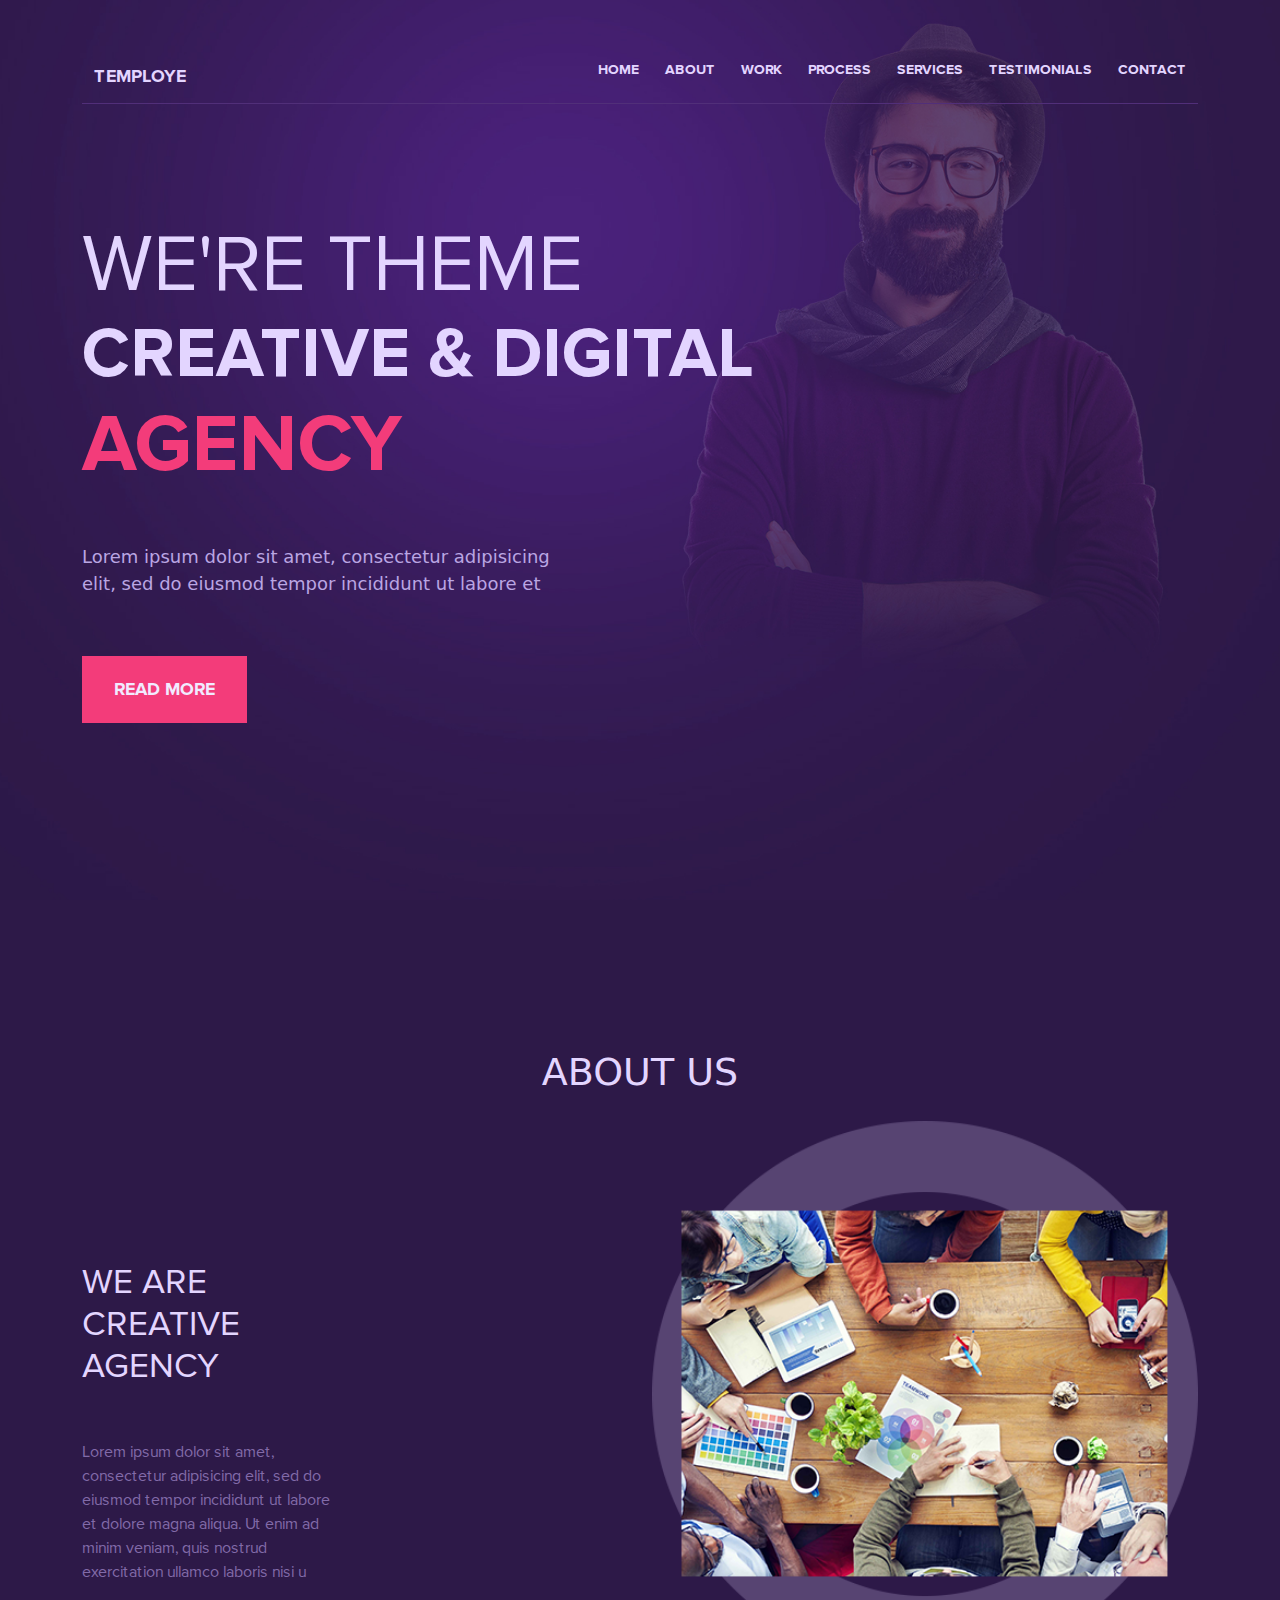
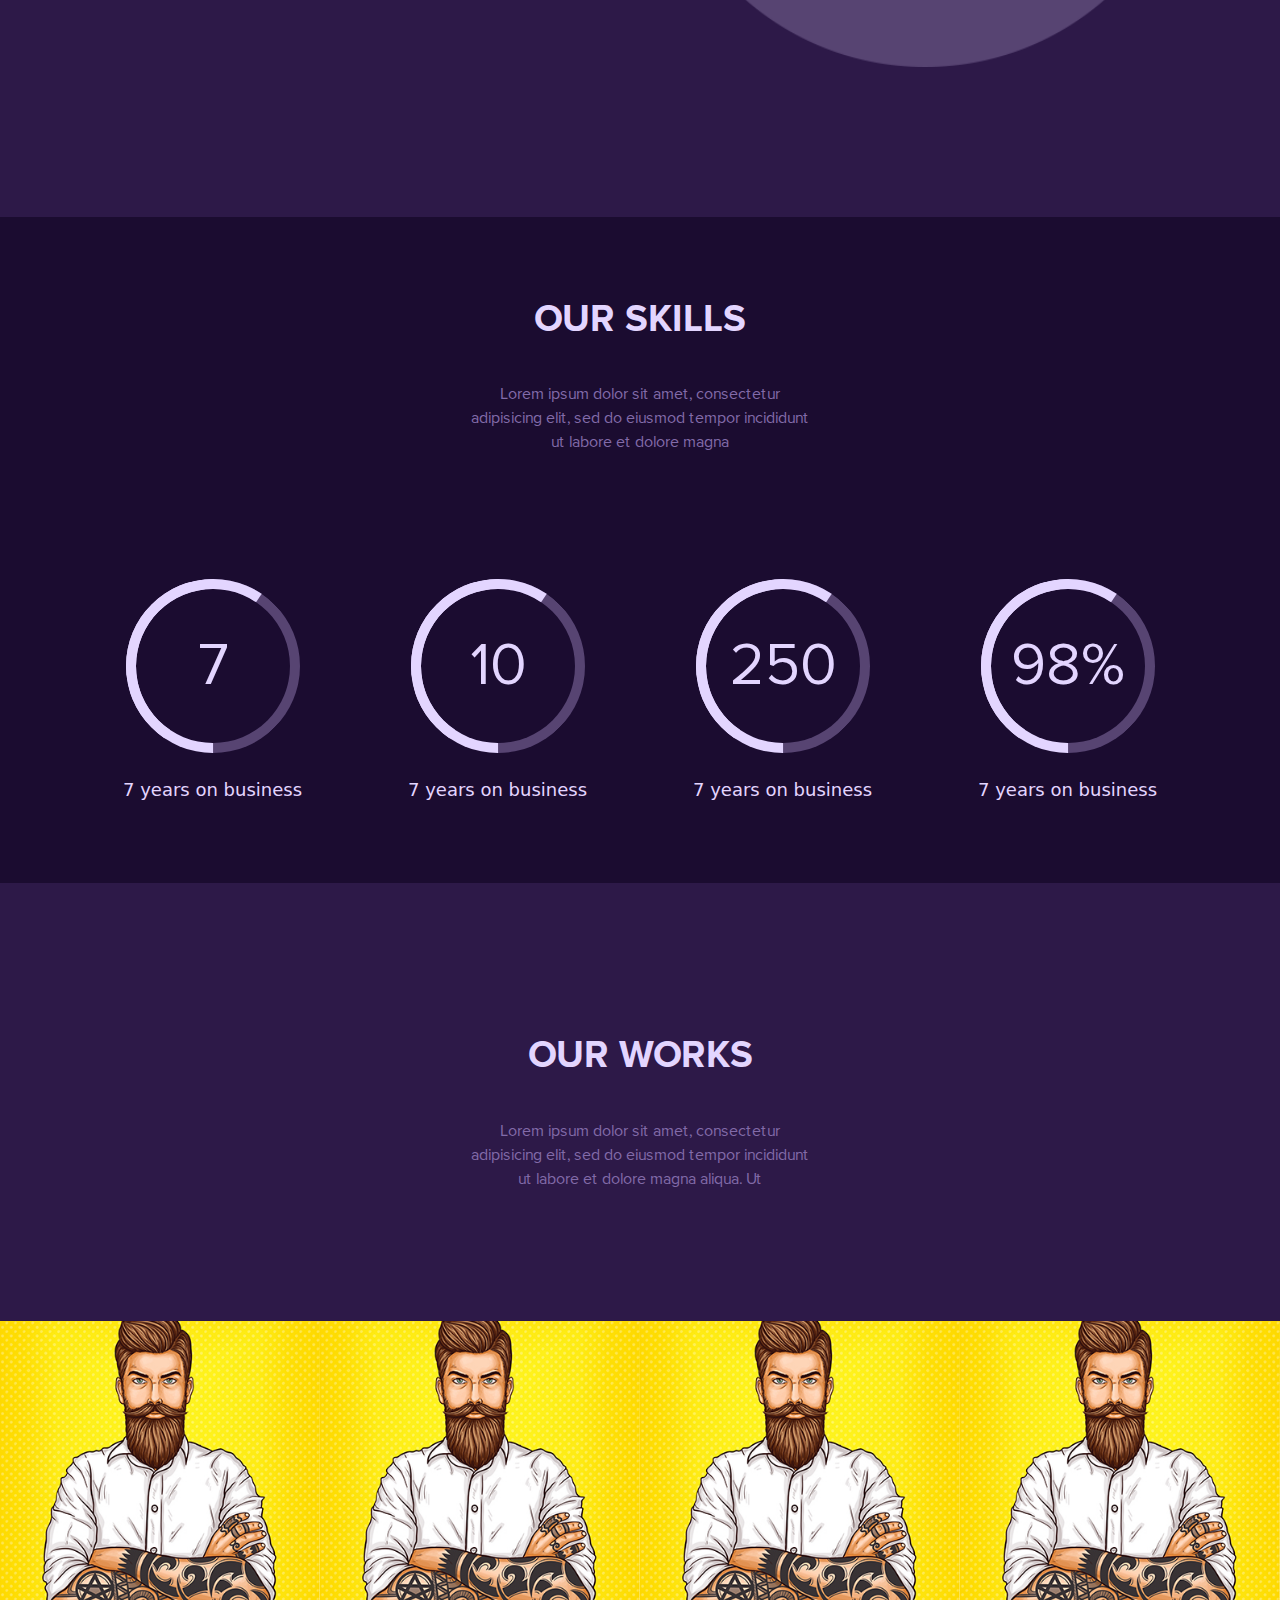
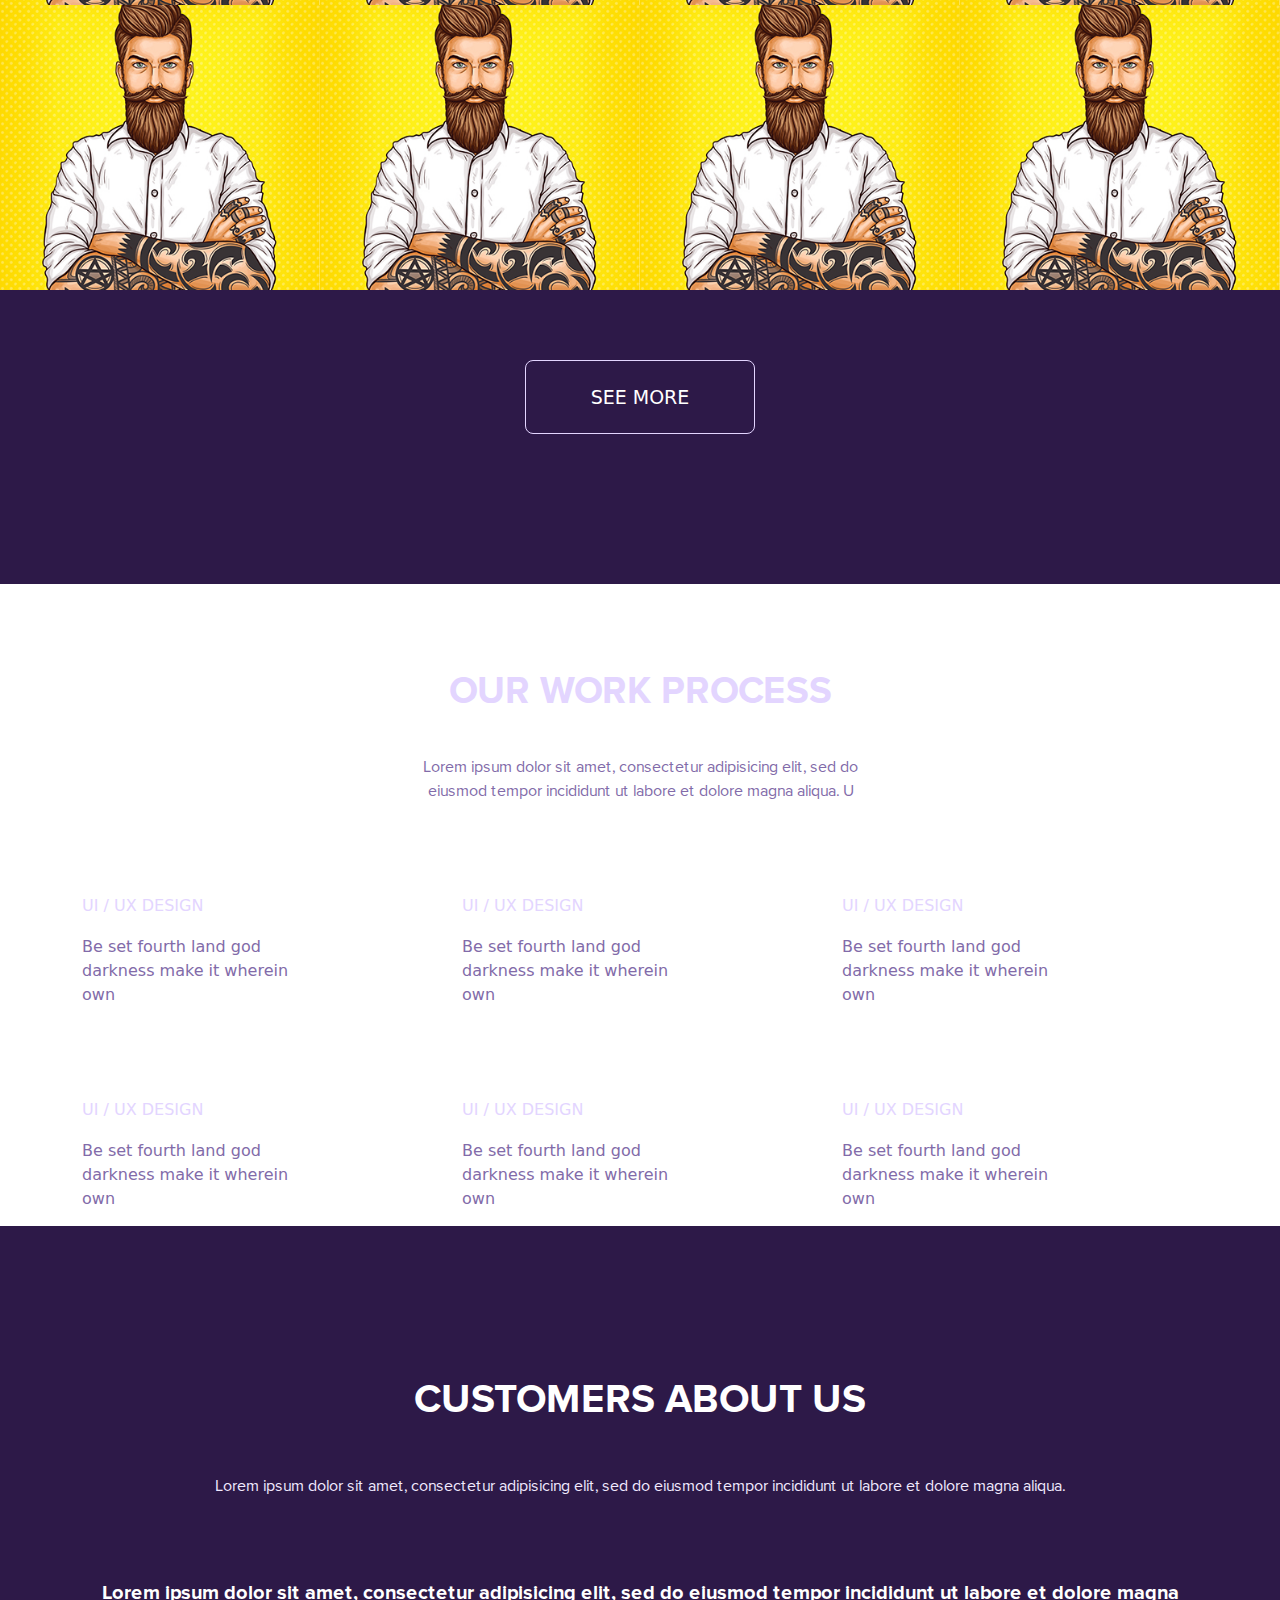
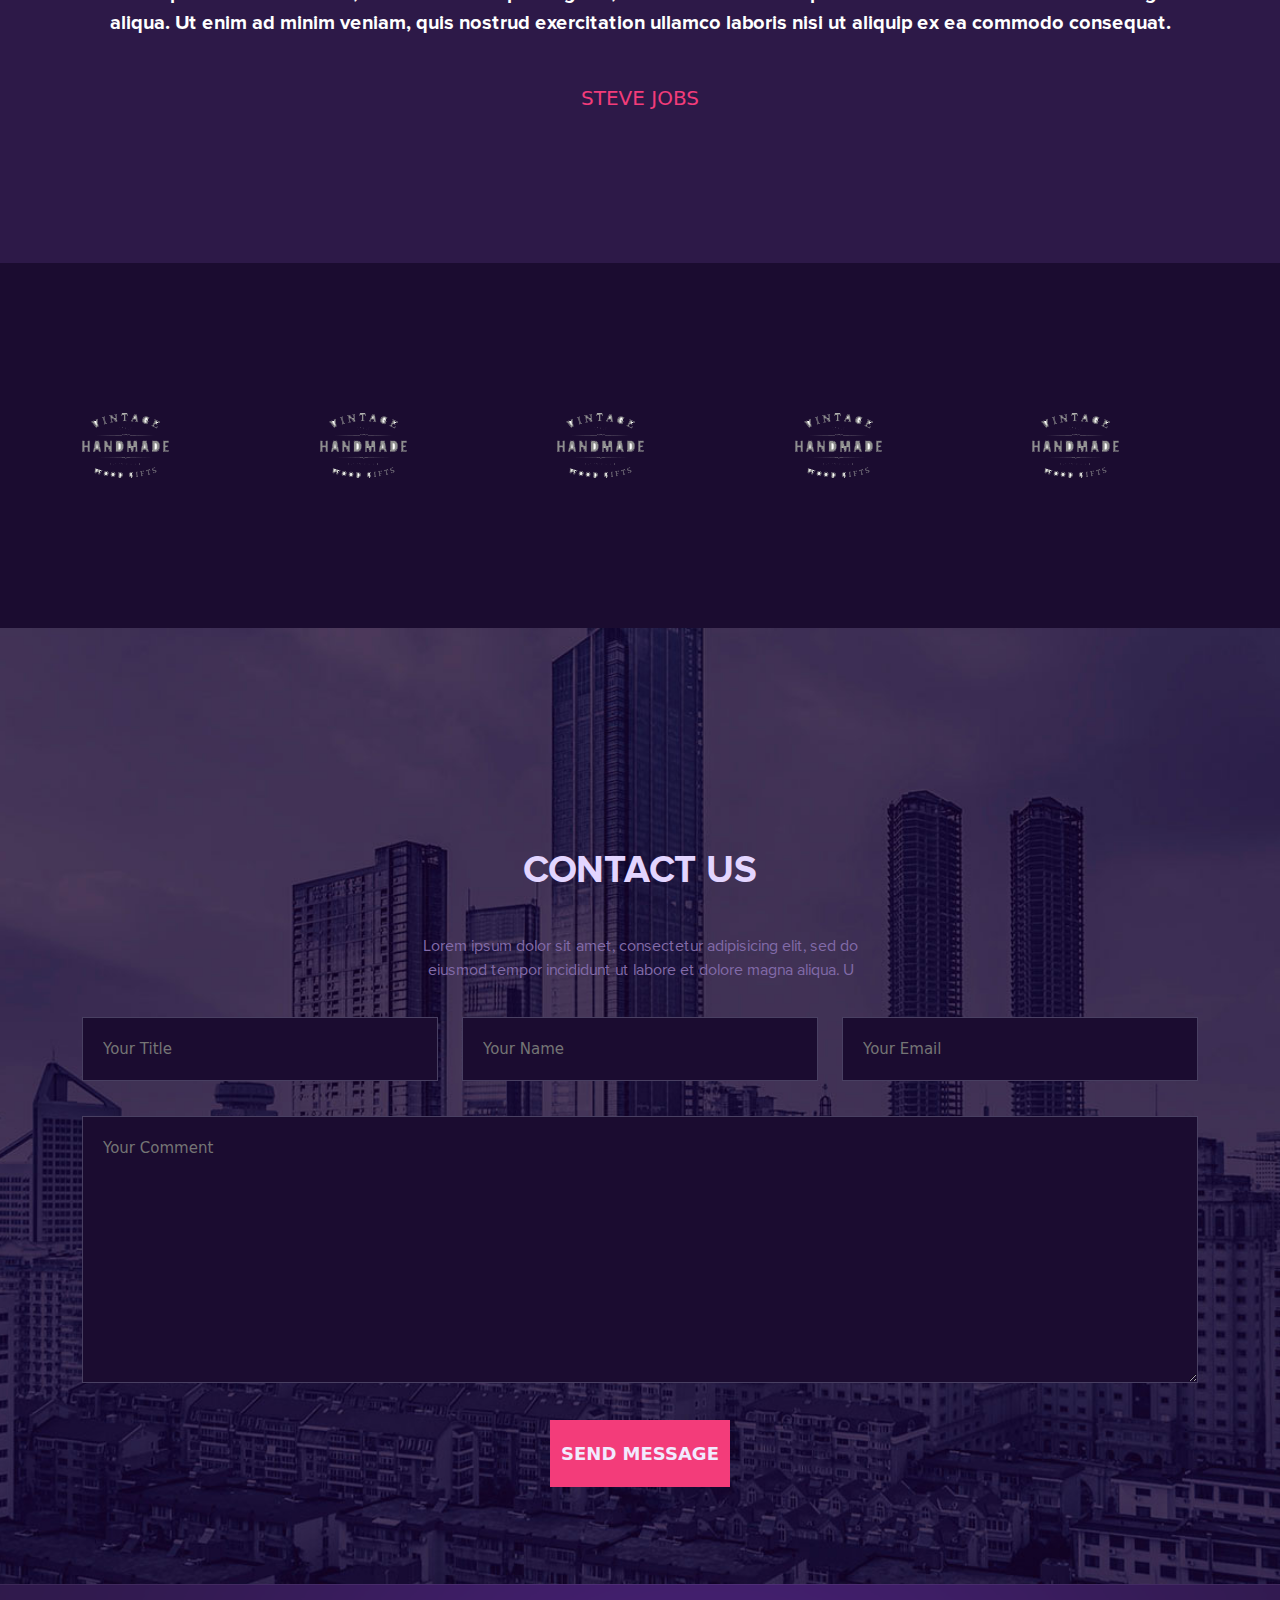
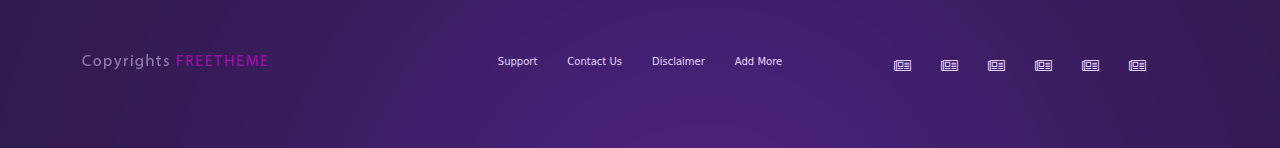
<file: index.html>
<!DOCTYPE html>
<html lang="en">
<head>
    <meta charset="UTF-8">
    <meta name="viewport" content="width=device-width, initial-scale=1.0">
    <meta http-equiv="X-UA-Compatible" content="ie=edge">
    <title>Document</title>
    <link rel="icon" href="img/1.jpg">
    <link rel="stylesheet" href="css/all.css">
    <link rel="stylesheet" href="css/bootstrap.css">
    <link rel="stylesheet" href="css/fonts.css">
    <link rel="stylesheet" href="css/style.css">
    
</head>
<body>
    <header class="header">
      
            <div class="header__menu"> 
              
              <div class="container">
                <nav class="navbar navbar-expand-lg navbar-light">
        <div class="container-fluid">
          <a class="navbar-brand header__menu-logo" href="#">Temploye</a>
          <button class="navbar-toggler" type="button" data-bs-toggle="collapse" data-bs-target="#navbarSupportedContent" aria-controls="navbarSupportedContent" aria-expanded="false" aria-label="Toggle navigation">
            <span class="far fa-bars header__menu-button"></span>
           
          </button>
          <div class="collapse navbar-collapse" id="navbarSupportedContent">
            <ul class="header__menu-nav navbar-nav ms-auto mb-2 mb-lg-0">
              
              <li class="nav-item">
                <a class="header__nav-link" href="404.html">home</a>
                
              </li>
              <li class="nav-item">
                    <a class="header__nav-link" href="page.html">about</a>
                   
              </li>
              <li class="nav-item">
                    <a class="header__nav-link" href="work.html">work</a>
                   
              </li>
              <li class="nav-item">
                    <a class="header__nav-link" href="process.html">process</a>
                   
              </li>
              <li class="nav-item">
                    <a class="header__nav-link" href="index.html">services</a>
                   
              </li>
              <li class="nav-item">
                    <a class="header__nav-link" href="#">testimonials</a>
                  
              </li>
              <li class="nav-item">
                    <a class="header__nav-link" href="contact.html">contact</a>
                  
              </li>
              
            
            </ul>
            
          </div>
        </div>
      </nav>
    </div>
                
      </div>
      
     <div class="container">   
      <div class="header__text">
        <h1 class="header__text-title">
          WE'RE THEME
          <span class="header__text-span"> creative & digital </span>
          <span class="header__text-agency">agency </span>
        </h1>
        <p class="header__text-ds">Lorem ipsum dolor sit amet, consectetur adipisicing elit, sed do eiusmod tempor incididunt ut labore et</p>
        <a class="header__text-link" href="">read more</a>
      </div>
        </div>
    </header>
    
    
    <main class="about">
      <div class="container">
        <h2 class="about__title">about us</h2>
        <div class="row justify-content-xl-between justify-content-lg-between">
          <div class="col-xl-3 col-lg-4 col-md-6">
            <h3 class="about__text-title">we are <span>creative agency</span></h3>
            <p class="about__text-ds">Lorem ipsum dolor sit amet, consectetur adipisicing elit, sed do eiusmod tempor incididunt ut labore et dolore magna aliqua. Ut enim ad minim veniam, quis nostrud exercitation ullamco laboris nisi u</p>
          </div>
          <div class="col-xl-6 col-lg-6 col-md-6">
            <img class="about__img" src="img/aboutfon.png" alt="">
          </div>
        </div>
        
      </div>
    </main>
    
    
    <section class="skills">
      <div class="container">
        <div class="skills__text">
          <h2 class="skills__text-title">Our skills</h2>
          <p class="skills__text-ds">Lorem ipsum dolor sit amet, consectetur adipisicing elit, sed do eiusmod tempor incididunt ut labore et dolore magna</p>
        </div>
        
        <div class="row">
          <div class="col-lg-3 text-center">
            <h3 class="skills__title"> <span class="skills__number">7</span> </h3>
            <p class="skills__ds">7 years on business</p>
          </div>
          <div class="col-lg-3 text-center">
            <h3 class="skills__title"> <span class="skills__number">10</span> </h3>
            <p class="skills__ds">7 years on business</p>
          </div>
          <div class="col-lg-3 text-center">
            <h3 class="skills__title"> <span class="skills__number">250</span> </h3>
            <p class="skills__ds">7 years on business</p>
          </div>
          <div class="col-lg-3 text-center">
            <h3 class="skills__title"> <span class="skills__number">98%</span> </h3>
            <p class="skills__ds">7 years on business</p>
          </div>
        </div>
      </div>
    </section>
    
    <section class="works">
      <div class="container">
        <div class="skills__text">
          <h2 class="skills__text-title">Our works</h2>
          <p class="skills__text-ds works__text">Lorem ipsum dolor sit amet, consectetur adipisicing elit, sed do eiusmod tempor incididunt ut labore et dolore magna aliqua. Ut</p>
        </div>
        
      </div>
      <div class="container-fluid">
        <div class="row">
          <div class="col-lg-3 col-md-3 col-6 col-none">
            <div class="works__block">
              <img class="works__block-img" src="img/works-1.jpg" alt="">
              <a class="works__block-icon" href=""><i class="fas fa-acorn"></i></a>
            </div>
          </div>
          <div class="col-lg-3 col-md-3 col-6 col-none">
            <div class="works__block">
              <img class="works__block-img" src="img/works-1.jpg" alt="">
              <a class="works__block-icon" href=""><i class="fas fa-acorn"></i></a>
            </div>
          </div>
          <div class="col-lg-3 col-md-3 col-6 col-none">
            <div class="works__block">
              <img class="works__block-img" src="img/works-1.jpg" alt="">
              <a class="works__block-icon" href=""><i class="fas fa-acorn"></i></a>
            </div>
          </div>
          <div class="col-lg-3 col-md-3 col-6 col-none">
            <div class="works__block">
              <img class="works__block-img" src="img/works-1.jpg" alt="">
              <a class="works__block-icon" href=""><i class="fas fa-acorn"></i></a>
            </div>
          </div>
          <div class="col-lg-3 col-md-3 col-6 col-none">
            <div class="works__block">
              <img class="works__block-img" src="img/works-1.jpg" alt="">
              <a class="works__block-icon" href=""><i class="fas fa-acorn"></i></a>
            </div>
          </div>
          <div class="col-lg-3 col-md-3 col-6 col-none">
            <div class="works__block">
              <img class="works__block-img" src="img/works-1.jpg" alt="">
              <a class="works__block-icon" href=""><i class="fas fa-acorn"></i></a>
            </div>
          </div>
          <div class="col-lg-3 col-md-3 col-6 col-none">
            <div class="works__block">
              <img class="works__block-img" src="img/works-1.jpg" alt="">
              <a class="works__block-icon" href=""><i class="fas fa-acorn"></i></a>
            </div>
          </div>
          <div class="col-lg-3 col-md-3 col-6 col-none">
            <div class="works__block">
              <img class="works__block-img" src="img/works-1.jpg" alt="">
              <a class="works__block-icon" href=""><i class="fas fa-acorn"></i></a>
            </div>
          </div>
          
          
          <button class="works__button">see more</button>
        </div>
      </div>
    </section>
    
    
    <section class="proces">
      <div class="container">
        <div class="proces__text">
          <h2 class="proces__text-title">Our Work Process</h2>
          <p class="proces__text-ds">Lorem ipsum dolor sit amet, consectetur adipisicing elit, sed do eiusmod tempor incididunt ut labore et dolore magna aliqua. U</p>
        </div>
        <div class="row justify-content-center proces__centre">
          <div class="col-lg-4 col-md-4 col-sm-6 col-10">
            <h4 class="proces__title">ui / ux design</h4>
            <p class="proces__ds">Be set fourth land god darkness 
              make it wherein own</p>
          </div>
          <div class="col-lg-4 col-md-4 col-sm-6 col-10">
            <h4 class="proces__title">ui / ux design</h4>
            <p class="proces__ds">Be set fourth land god darkness 
              make it wherein own</p>
          </div>
          <div class="col-lg-4 col-md-4 col-sm-6 col-10">
            <h4 class="proces__title">ui / ux design</h4>
            <p class="proces__ds">Be set fourth land god darkness 
              make it wherein own</p>
          </div>
          <div class="col-lg-4 col-md-4 col-sm-6 col-10">
            <h4 class="proces__title">ui / ux design</h4>
            <p class="proces__ds">Be set fourth land god darkness 
              make it wherein own</p>
          </div>
          <div class="col-lg-4 col-md-4 col-sm-6 col-10">
            <h4 class="proces__title">ui / ux design</h4>
            <p class="proces__ds">Be set fourth land god darkness 
              make it wherein own</p>
          </div>
          <div class="col-lg-4 col-md-4 col-sm-6 col-10">
            <h4 class="proces__title">ui / ux design</h4>
            <p class="proces__ds">Be set fourth land god darkness 
              make it wherein own</p>
          </div>
        </div>
      </div>
    </section>
    
    <section class="speach">
      <div class="container">
        <h6 class="speach__title">Customers about us</h6>
        <p class="speach__intro">Lorem ipsum dolor sit amet, consectetur adipisicing elit, sed do eiusmod tempor incididunt ut labore et dolore magna aliqua. </p>
        <p class="speach__text">Lorem ipsum dolor sit amet, consectetur adipisicing elit, sed do eiusmod tempor incididunt ut labore et dolore magna aliqua. Ut enim ad minim veniam, quis nostrud exercitation ullamco laboris nisi ut aliquip ex ea commodo consequat.</p>
        <p class="speach__steve">STEVE JOBS</p>
      </div>
    </section>
    <section class="imges">
      <div class="container">
        <div class="row justify-content-between">
          <div class="col-lg-2 col-md-12 imgcol">
            <img src="img/Слой1.png" alt="">
          </div>
          <div class="col-lg-2 col-md-12 imgcol">
            <img src="img/Слой1.png" alt="">
          </div>
          <div class="col-lg-2 col-md-12 imgcol">
            <img src="img/Слой1.png" alt="">
          </div>
          <div class="col-lg-2 col-md-12 imgcol">
            <img src="img/Слой1.png" alt="">
          </div>
          <div class="col-lg-2 col-md-12 imgcol">
            <img src="img/Слой1.png" alt="">
          </div>
        </div>
      </div>
    </section>
    
    <section class="form"> 
      <div class="container">
        <div class="proces__text">
          <h2 class="proces__text-title">contact us</h2>
          <p class="proces__text-ds">Lorem ipsum dolor sit amet, consectetur adipisicing elit, sed do eiusmod tempor incididunt ut labore et dolore magna aliqua. U</p>
        </div>
        
        <form action="">
          
          <div class="row">
            <div class="col-lg-4 col-md-4 col-sm-6">
              <input class="form__input" type="text" placeholder="Your Title">
            </div>
            <div class="col-lg-4 col-md-4 col-sm-6">
              <input class="form__input" type="text" placeholder="Your Name">
            </div>
            <div class="col-lg-4 col-md-4 col-sm-12">
              <input class="form__input" type="text" placeholder="Your Email">
            </div>
            
            <div class="col-12">
              <textarea class="form__textarea" name="" id="" cols="30" rows="10" placeholder="Your Comment" ></textarea>
            </div>
            
            <button class="form__button"> send message</button>
          </div>
          
          
        </form>
      </div>
    </section>
   
    <footer class="footer__page">
      <div class="container">
      <div class="row">
        <div class="col-lg-4 col-md-12 col-sm-12 col-12 footer__page-img3">
          <img class="footer__page-img" src="img/footer__img.png" alt="">
        </div>
        <div class="col-lg-4 col-md-12 col-sm-12 col-12">
          <ul class="footer__page-ul">
            <li class="footer__page-li"><p>Support</p></li>
            <li class="footer__page-li"><p>Contact Us</p></li>
            <li class="footer__page-li"><p>Disclaimer</p></li>
            <li class="footer__page-li"><p>Add More</p></li>
          </ul>
        </div>
        <div class="col-lg-4 col-md-12 col-sm-12 col-12">
          <ul class="footer__page-ul2">
            <li class="footer__page-li2"><i class="fal fa-newspaper"></i></li>
            <li class="footer__page-li2"><i class="fal fa-newspaper"></i></li>
            <li class="footer__page-li2"><i class="fal fa-newspaper"></i></li>
            <li class="footer__page-li2"><i class="fal fa-newspaper"></i></li>
            <li class="footer__page-li2"><i class="fal fa-newspaper"></i></li>
            <li class="footer__page-li2"><i class="fal fa-newspaper"></i></li>
          </ul>
        </div>
      </div>
    </div>
    </footer>
    
    
   <script src="js/bootstrap.js"></script>
</body>
</html>
</file>
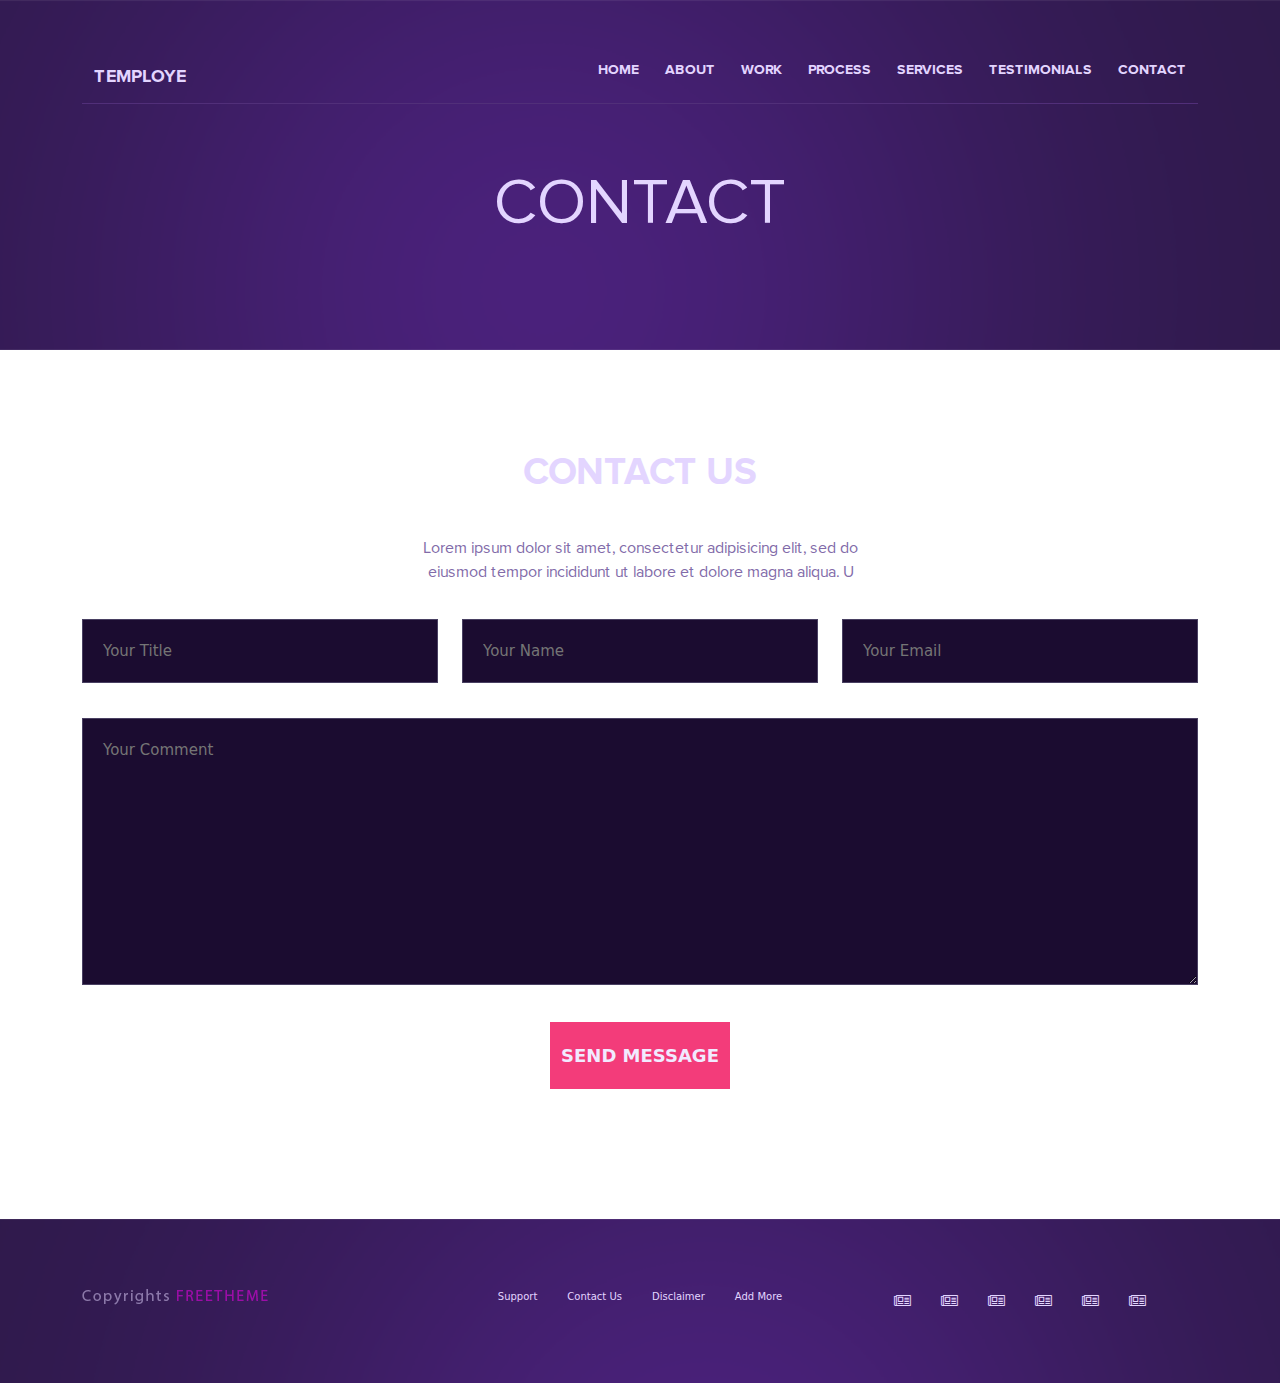
<file: contact.html>
<!DOCTYPE html>
<html lang="en">
<head>
    <meta charset="UTF-8">
    <meta name="viewport" content="width=device-width, initial-scale=1.0">
    <meta http-equiv="X-UA-Compatible" content="ie=edge">
    <title>Document</title>
    <link rel="stylesheet" href="css/all.css">
    <link rel="stylesheet" href="css/bootstrap.css">
    <link rel="stylesheet" href="css/fonts.css">
    <link rel="stylesheet" href="css/style.css">
</head>
<body>
        <header class="heaader">
      
                <div class="header__menu"> 
                  
                  <div class="container">
                    <nav class="navbar navbar-expand-lg navbar-light">
            <div class="container-fluid">
              <a class="navbar-brand header__menu-logo" href="#">Temploye</a>
              <button class="navbar-toggler" type="button" data-bs-toggle="collapse" data-bs-target="#navbarSupportedContent" aria-controls="navbarSupportedContent" aria-expanded="false" aria-label="Toggle navigation">
                <span class="far fa-bars header__menu-button"></span>
               
              </button>
              <div class="collapse navbar-collapse" id="navbarSupportedContent">
                <ul class="header__menu-nav navbar-nav ms-auto mb-2 mb-lg-0">
                  
                  <li class="nav-item">
                    <a class="header__nav-link" href="404.html">home</a>
                    
                  </li>
                  <li class="nav-item">
                        <a class="header__nav-link" href="page.html">about</a>
                       
                  </li>
                  <li class="nav-item">
                        <a class="header__nav-link" href="work.html">work</a>
                       
                  </li>
                  <li class="nav-item">
                        <a class="header__nav-link" href="process.html">process</a>
                       
                  </li>
                  <li class="nav-item">
                        <a class="header__nav-link" href="index.html">services</a>
                       
                  </li>
                  <li class="nav-item">
                        <a class="header__nav-link" href="#">testimonials</a>
                      
                  </li>
                  <li class="nav-item">
                        <a class="header__nav-link" href="contact.html">contact</a>
                      
                  </li>
                  
                
                </ul>
                
              </div>
            </div>
          </nav>
          <div class="container"><h1 class="page__header-h1">contact</h1></div>
          
        </div>
                    
          </div>
          
         
        </header>
    
    
    <section class="lifecontact">
        <div class="container">
                <div class="proces__text">
                        <h2 class="proces__text-title">contact us</h2>
                        <p class="proces__text-ds">Lorem ipsum dolor sit amet, consectetur adipisicing elit, sed do eiusmod tempor incididunt ut labore et dolore magna aliqua. U</p>
                      </div>
                      
                      <form action="">
                        
                        <div class="row">
                          <div class="col-lg-4 col-md-4 col-sm-6">
                            <input class="form__input" type="text" placeholder="Your Title">
                          </div>
                          <div class="col-lg-4 col-md-4 col-sm-6">
                            <input class="form__input" type="text" placeholder="Your Name">
                          </div>
                          <div class="col-lg-4 col-md-4 col-sm-12">
                            <input class="form__input" type="text" placeholder="Your Email">
                          </div>
                          
                          <div class="col-12">
                            <textarea class="form__textarea" name="" id="" cols="30" rows="10" placeholder="Your Comment" ></textarea>
                          </div>
                          
                          <button class="form__button"> send message</button>
                        </div>
                        
                        
                      </form>
        </div>
    </section>
    
        <footer class="footer__page">
                <div class="container">
                <div class="row">
                  <div class="col-lg-4 col-md-12 col-sm-12 col-12 footer__page-img3">
                    <img class="footer__page-img" src="img/footer__img.png" alt="">
                  </div>
                  <div class="col-lg-4 col-md-12 col-sm-12 col-12">
                    <ul class="footer__page-ul">
                      <li class="footer__page-li"><p>Support</p></li>
                      <li class="footer__page-li"><p>Contact Us</p></li>
                      <li class="footer__page-li"><p>Disclaimer</p></li>
                      <li class="footer__page-li"><p>Add More</p></li>
                    </ul>
                  </div>
                  <div class="col-lg-4 col-md-12 col-sm-12 col-12">
                    <ul class="footer__page-ul2">
                      <li class="footer__page-li2"><i class="fal fa-newspaper"></i></li>
                      <li class="footer__page-li2"><i class="fal fa-newspaper"></i></li>
                      <li class="footer__page-li2"><i class="fal fa-newspaper"></i></li>
                      <li class="footer__page-li2"><i class="fal fa-newspaper"></i></li>
                      <li class="footer__page-li2"><i class="fal fa-newspaper"></i></li>
                      <li class="footer__page-li2"><i class="fal fa-newspaper"></i></li>
                    </ul>
                  </div>
                </div>
              </div>
              </footer>
    
    <script src="js/bootstrap.js"></script>
</body>
</html>
</file>
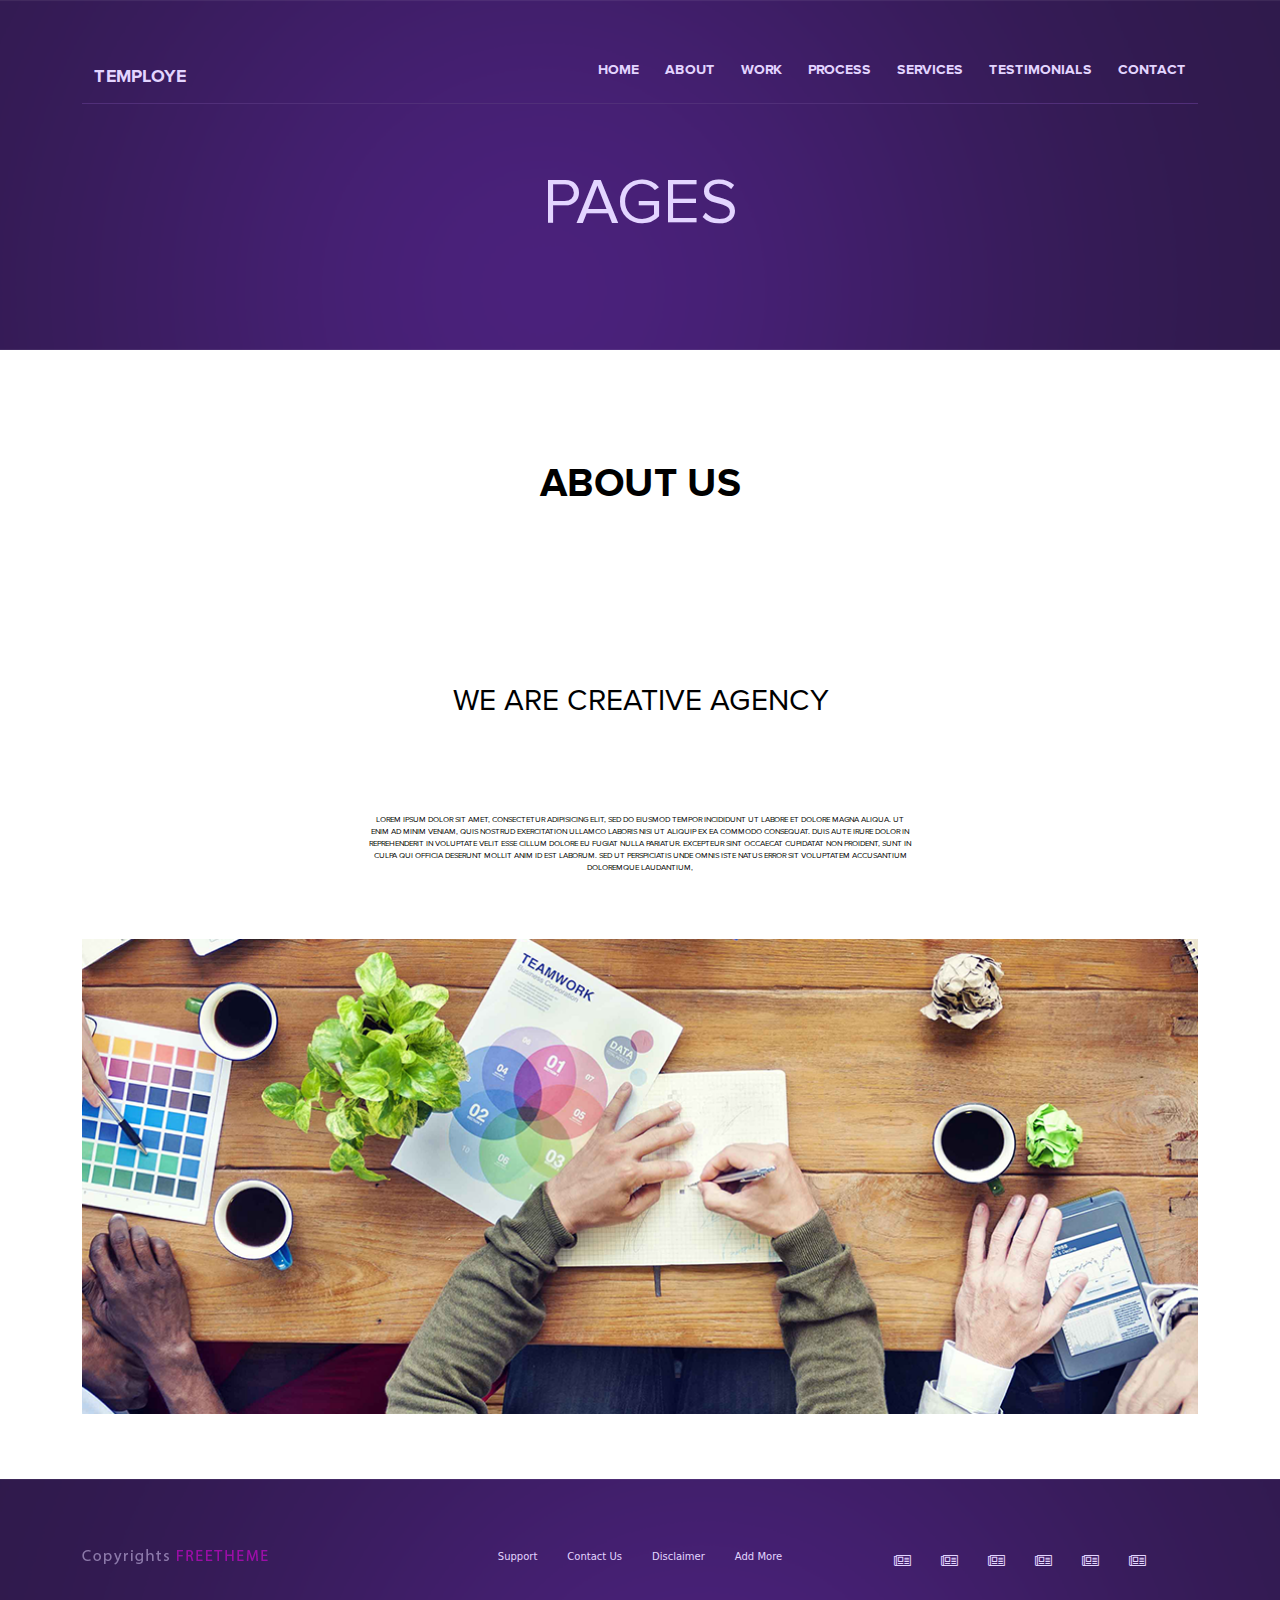
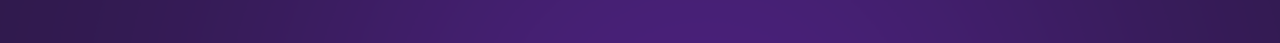
<file: page.html>
<!DOCTYPE html>
<html lang="en">
<head>
    <meta charset="UTF-8">
    <meta name="viewport" content="width=device-width, initial-scale=1.0">
    <meta http-equiv="X-UA-Compatible" content="ie=edge">
    <title>Document</title>
    <link rel="stylesheet" href="css/all.css">
    <link rel="stylesheet" href="css/bootstrap.css">
    <link rel="stylesheet" href="css/fonts.css">
    <link rel="stylesheet" href="css/style.css">
</head>
<body>
    <header class="heaader">
      
        <div class="header__menu"> 
          
          <div class="container">
            <nav class="navbar navbar-expand-lg navbar-light">
    <div class="container-fluid">
      <a class="navbar-brand header__menu-logo" href="#">Temploye</a>
      <button class="navbar-toggler" type="button" data-bs-toggle="collapse" data-bs-target="#navbarSupportedContent" aria-controls="navbarSupportedContent" aria-expanded="false" aria-label="Toggle navigation">
        <span class="far fa-bars header__menu-button"></span>
       
      </button>
      <div class="collapse navbar-collapse" id="navbarSupportedContent">
        <ul class="header__menu-nav navbar-nav ms-auto mb-2 mb-lg-0">
          
          <li class="nav-item">
            <a class="header__nav-link" href="404.html">home</a>
            
          </li>
          <li class="nav-item">
                <a class="header__nav-link" href="page.html">about</a>
               
          </li>
          <li class="nav-item">
                <a class="header__nav-link" href="work.html">work</a>
               
          </li>
          <li class="nav-item">
                <a class="header__nav-link" href="process.html">process</a>
               
          </li>
          <li class="nav-item">
                <a class="header__nav-link" href="index.html">services</a>
               
          </li>
          <li class="nav-item">
                <a class="header__nav-link" href="#">testimonials</a>
              
          </li>
          <li class="nav-item">
                <a class="header__nav-link" href="contact.html">contact</a>
              
          </li>
          
        
        </ul>
        
      </div>
    </div>
  </nav>
  <div class="container"><h1 class="page__header-h1">PAGES</h1></div>
  
</div>
            
  </div>
  
 
</header>


<main class="aboutphoto1">
    <h2 class="aboutphoto__headtitle1">about us</h2>
    <div class="container ">
        <div class="row justify-content-center">
            <div class="aboutphoto__main1 col-6">
        <h3 class="aboutphoto__title1">we are creative agency</h3>
        <p class="aboutphoto__text1">Lorem ipsum dolor sit amet, consectetur adipisicing elit, sed do eiusmod tempor incididunt ut labore et dolore magna aliqua. Ut enim ad minim veniam, quis nostrud exercitation ullamco laboris nisi ut aliquip ex ea commodo consequat. Duis aute irure dolor in reprehenderit in voluptate velit esse cillum dolore eu fugiat nulla pariatur. Excepteur sint occaecat cupidatat non proident, sunt in culpa qui officia deserunt mollit anim id est laborum. Sed ut perspiciatis unde omnis iste natus error sit voluptatem accusantium doloremque laudantium,</p></div></div>
        
        <img class="aboutphoto__fon1" src="../img/pagefon.png" alt="">
    </div>
</main>
    
    <footer class="footer__page">
      <div class="container">
      <div class="row">
        <div class="col-lg-4 col-md-12 col-sm-12 col-12 footer__page-img3">
          <img class="footer__page-img" src="img/footer__img.png" alt="">
        </div>
        <div class="col-lg-4 col-md-12 col-sm-12 col-12">
          <ul class="footer__page-ul">
            <li class="footer__page-li"><p>Support</p></li>
            <li class="footer__page-li"><p>Contact Us</p></li>
            <li class="footer__page-li"><p>Disclaimer</p></li>
            <li class="footer__page-li"><p>Add More</p></li>
          </ul>
        </div>
        <div class="col-lg-4 col-md-12 col-sm-12 col-12">
          <ul class="footer__page-ul2">
            <li class="footer__page-li2"><i class="fal fa-newspaper"></i></li>
            <li class="footer__page-li2"><i class="fal fa-newspaper"></i></li>
            <li class="footer__page-li2"><i class="fal fa-newspaper"></i></li>
            <li class="footer__page-li2"><i class="fal fa-newspaper"></i></li>
            <li class="footer__page-li2"><i class="fal fa-newspaper"></i></li>
            <li class="footer__page-li2"><i class="fal fa-newspaper"></i></li>
          </ul>
        </div>
      </div>
    </div>
    </footer>
    
    
    
    
    
    <script src="js/bootstrap.js"></script>
</body>
</html>
</file>
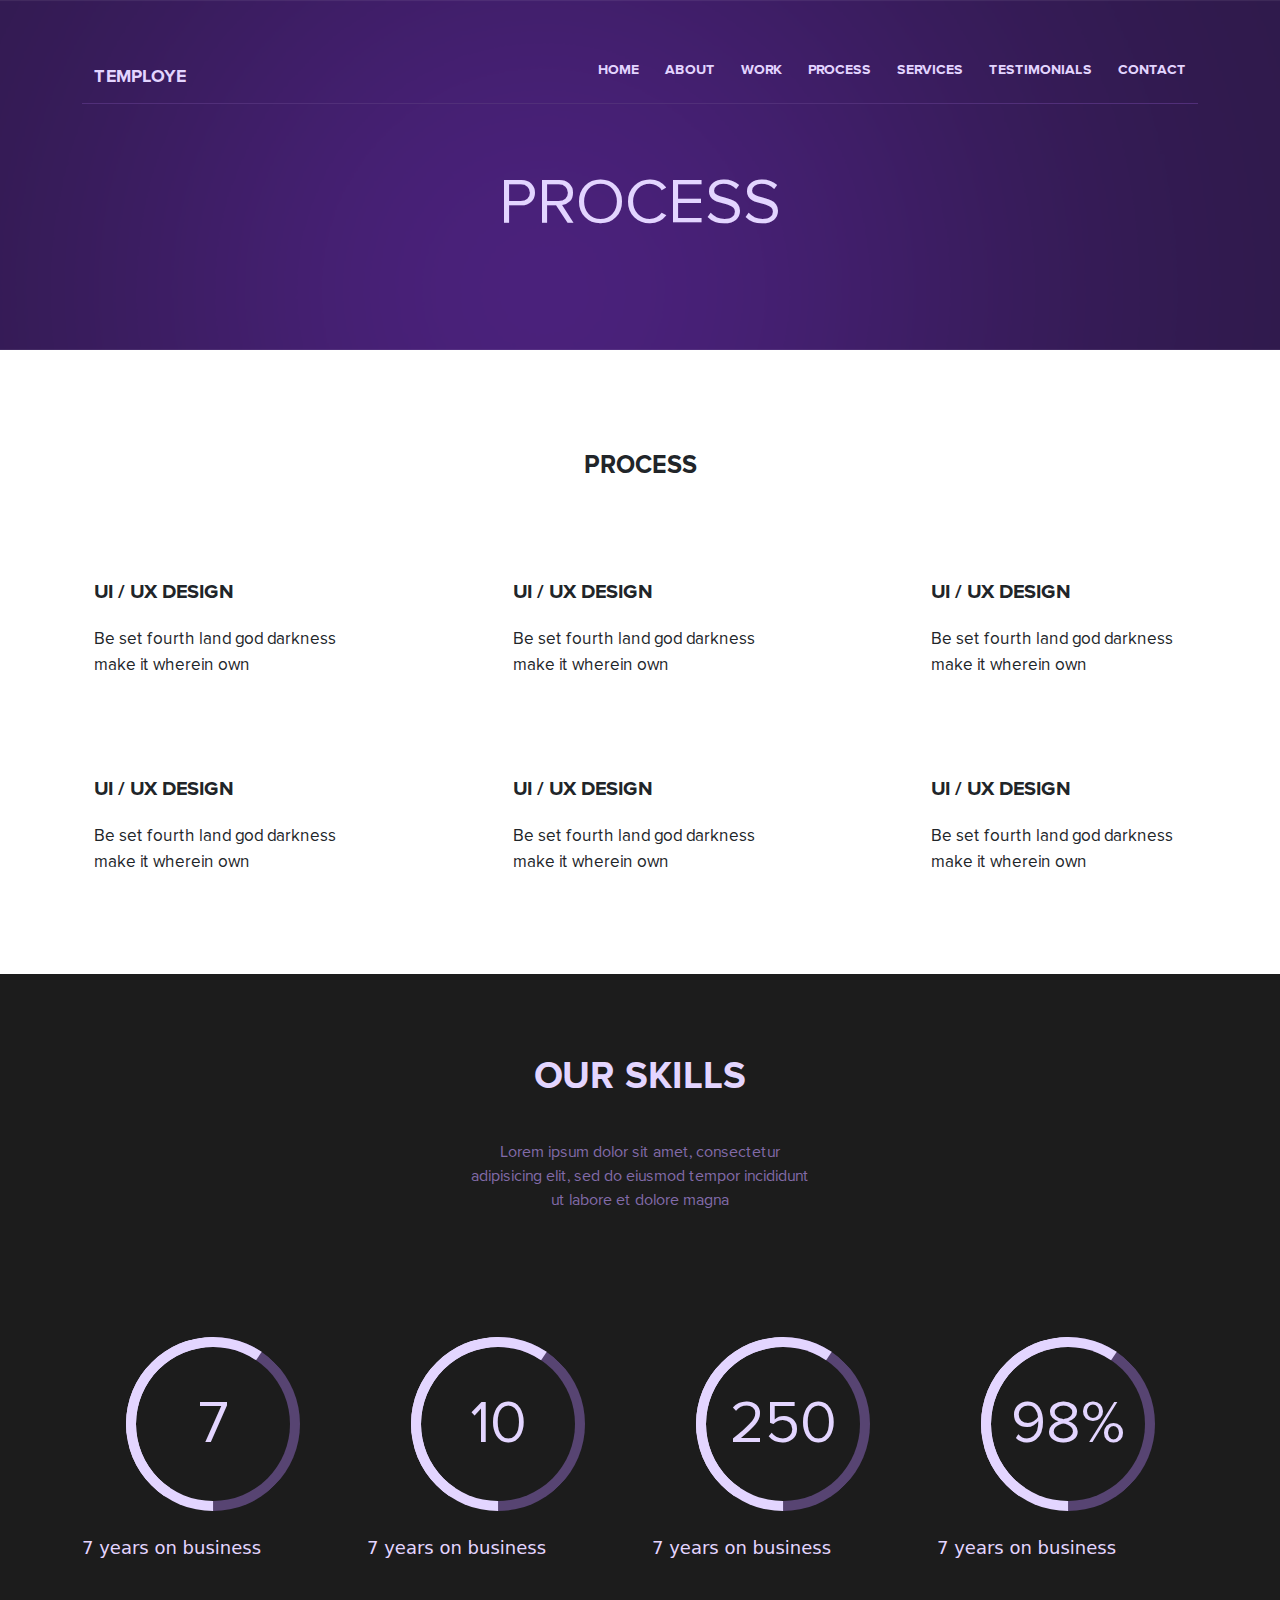
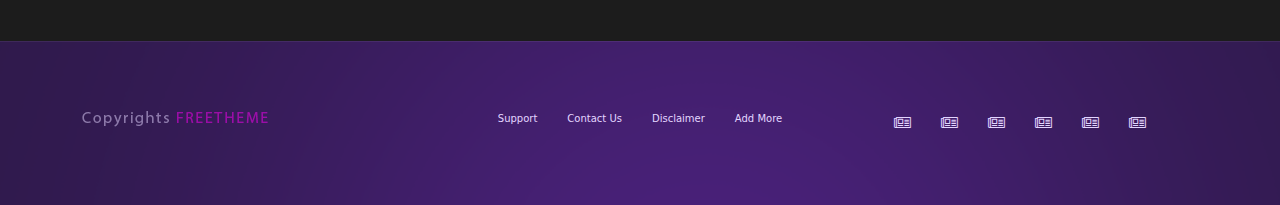
<file: process.html>
<!DOCTYPE html>
<html lang="en">
<head>
    <meta charset="UTF-8">
    <meta name="viewport" content="width=device-width, initial-scale=1.0">
    <meta http-equiv="X-UA-Compatible" content="ie=edge">
    <title>Document</title>
    <link rel="stylesheet" href="css/all.css">
    <link rel="stylesheet" href="css/bootstrap.css">
    <link rel="stylesheet" href="css/fonts.css">
    <link rel="stylesheet" href="css/style.css">
</head>
<body>
    
        <header class="heaader">
      
                <div class="header__menu"> 
                  
                  <div class="container">
                    <nav class="navbar navbar-expand-lg navbar-light">
            <div class="container-fluid">
              <a class="navbar-brand header__menu-logo" href="#">Temploye</a>
              <button class="navbar-toggler" type="button" data-bs-toggle="collapse" data-bs-target="#navbarSupportedContent" aria-controls="navbarSupportedContent" aria-expanded="false" aria-label="Toggle navigation">
                <span class="far fa-bars header__menu-button"></span>
               
              </button>
              <div class="collapse navbar-collapse" id="navbarSupportedContent">
                <ul class="header__menu-nav navbar-nav ms-auto mb-2 mb-lg-0">
                  
                  <li class="nav-item">
                    <a class="header__nav-link" href="404.html">home</a>
                    
                  </li>
                  <li class="nav-item">
                        <a class="header__nav-link" href="page.html">about</a>
                       
                  </li>
                  <li class="nav-item">
                        <a class="header__nav-link" href="work.html">work</a>
                       
                  </li>
                  <li class="nav-item">
                        <a class="header__nav-link" href="process.html">process</a>
                       
                  </li>
                  <li class="nav-item">
                        <a class="header__nav-link" href="index.html">services</a>
                       
                  </li>
                  <li class="nav-item">
                        <a class="header__nav-link" href="#">testimonials</a>
                      
                  </li>
                  <li class="nav-item">
                        <a class="header__nav-link" href="contact.html">contact</a>
                      
                  </li>
                  
                
                </ul>
                
              </div>
            </div>
          </nav>
          <div class="container">
            <h1 class="page__header-h1">process</h1>
          </div>
          
        </div>
                    
          </div>
          
         
        </header>
        
        <main class="process">
            <div class="container">
                <h4 class="process__h4">
                        process
                </h4>
                <div class="container process__box">
                    <div class="row justify-content-between">
                    <div class="col-3">
                        <h5 class="process__h5">
                                ui / ux design
                        </h5>
                        <p class="process__p">
                                Be set fourth land god darkness 
                                make it wherein own
                        </p>
                    </div>
                    <div class="col-3">
                        <h5 class="process__h5">
                                ui / ux design
                        </h5>
                        <p class="process__p">
                                Be set fourth land god darkness 
                                make it wherein own
                        </p>
                    </div>
                    <div class="col-3">
                        <h5 class="process__h5">
                                ui / ux design
                        </h5>
                        <p class="process__p">
                                Be set fourth land god darkness 
                                make it wherein own
                        </p>
                    </div>
                </div>
            </div>
                <div class="container process__box">
                    <div class="row justify-content-between">
                    <div class="col-3">
                        <h5 class="process__h5">
                                ui / ux design
                        </h5>
                        <p class="process__p">
                                Be set fourth land god darkness 
                                make it wherein own
                        </p>
                    </div>
                    <div class="col-3">
                        <h5 class="process__h5">
                                ui / ux design
                        </h5>
                        <p class="process__p">
                                Be set fourth land god darkness 
                                make it wherein own
                        </p>
                    </div>
                    <div class="col-3">
                        <h5 class="process__h5">
                                ui / ux design
                        </h5>
                        <p class="process__p">
                                Be set fourth land god darkness 
                                make it wherein own
                        </p>
                    </div>
                </div>
            </div>
                
            </div>
        </main>
        <section class="skills1">
                <div class="container">
                  <div class="skills__text1">
                    <h2 class="skills__text-title1">Our skills</h2>
                    <p class="skills__text-ds1">Lorem ipsum dolor sit amet, consectetur adipisicing elit, sed do eiusmod tempor incididunt ut labore et dolore magna</p>
                  </div>
                  
                  <div class="row">
                    <div class="col-lg-3 text-center1">
                      <h3 class="skills__title1"> <span class="skills__number1">7</span> </h3>
                      <p class="skills__ds1">7 years on business</p>
                    </div>
                    <div class="col-lg-3 text-center1">
                      <h3 class="skills__title1"> <span class="skills__number1">10</span> </h3>
                      <p class="skills__ds1">7 years on business</p>
                    </div>
                    <div class="col-lg-3 text-center1">
                      <h3 class="skills__title1"> <span class="skills__number1">250</span> </h3>
                      <p class="skills__ds1">7 years on business</p>
                    </div>
                    <div class="col-lg-3 text-center1">
                      <h3 class="skills__title1"> <span class="skills__number1">98%</span> </h3>
                      <p class="skills__ds1">7 years on business</p>
                    </div>
                  </div>
                </div>
              </section>
        
        
        
        <footer class="footer__page">
                <div class="container">
                <div class="row">
                  <div class="col-lg-4 col-md-12 col-sm-12 col-12 footer__page-img3">
                    <img class="footer__page-img" src="../img/footer__img.png" alt="">
                  </div>
                  <div class="col-lg-4 col-md-12 col-sm-12 col-12">
                    <ul class="footer__page-ul">
                      <li class="footer__page-li"><p>Support</p></li>
                      <li class="footer__page-li"><p>Contact Us</p></li>
                      <li class="footer__page-li"><p>Disclaimer</p></li>
                      <li class="footer__page-li"><p>Add More</p></li>
                    </ul>
                  </div>
                  <div class="col-lg-4 col-md-12 col-sm-12 col-12">
                    <ul class="footer__page-ul2">
                      <li class="footer__page-li2"><i class="fal fa-newspaper"></i></li>
                      <li class="footer__page-li2"><i class="fal fa-newspaper"></i></li>
                      <li class="footer__page-li2"><i class="fal fa-newspaper"></i></li>
                      <li class="footer__page-li2"><i class="fal fa-newspaper"></i></li>
                      <li class="footer__page-li2"><i class="fal fa-newspaper"></i></li>
                      <li class="footer__page-li2"><i class="fal fa-newspaper"></i></li>
                    </ul>
                  </div>
                </div>
              </div>
              </footer>
        
              <script src="js/bootstrap.js"></script>
</body>
</html>
</file>
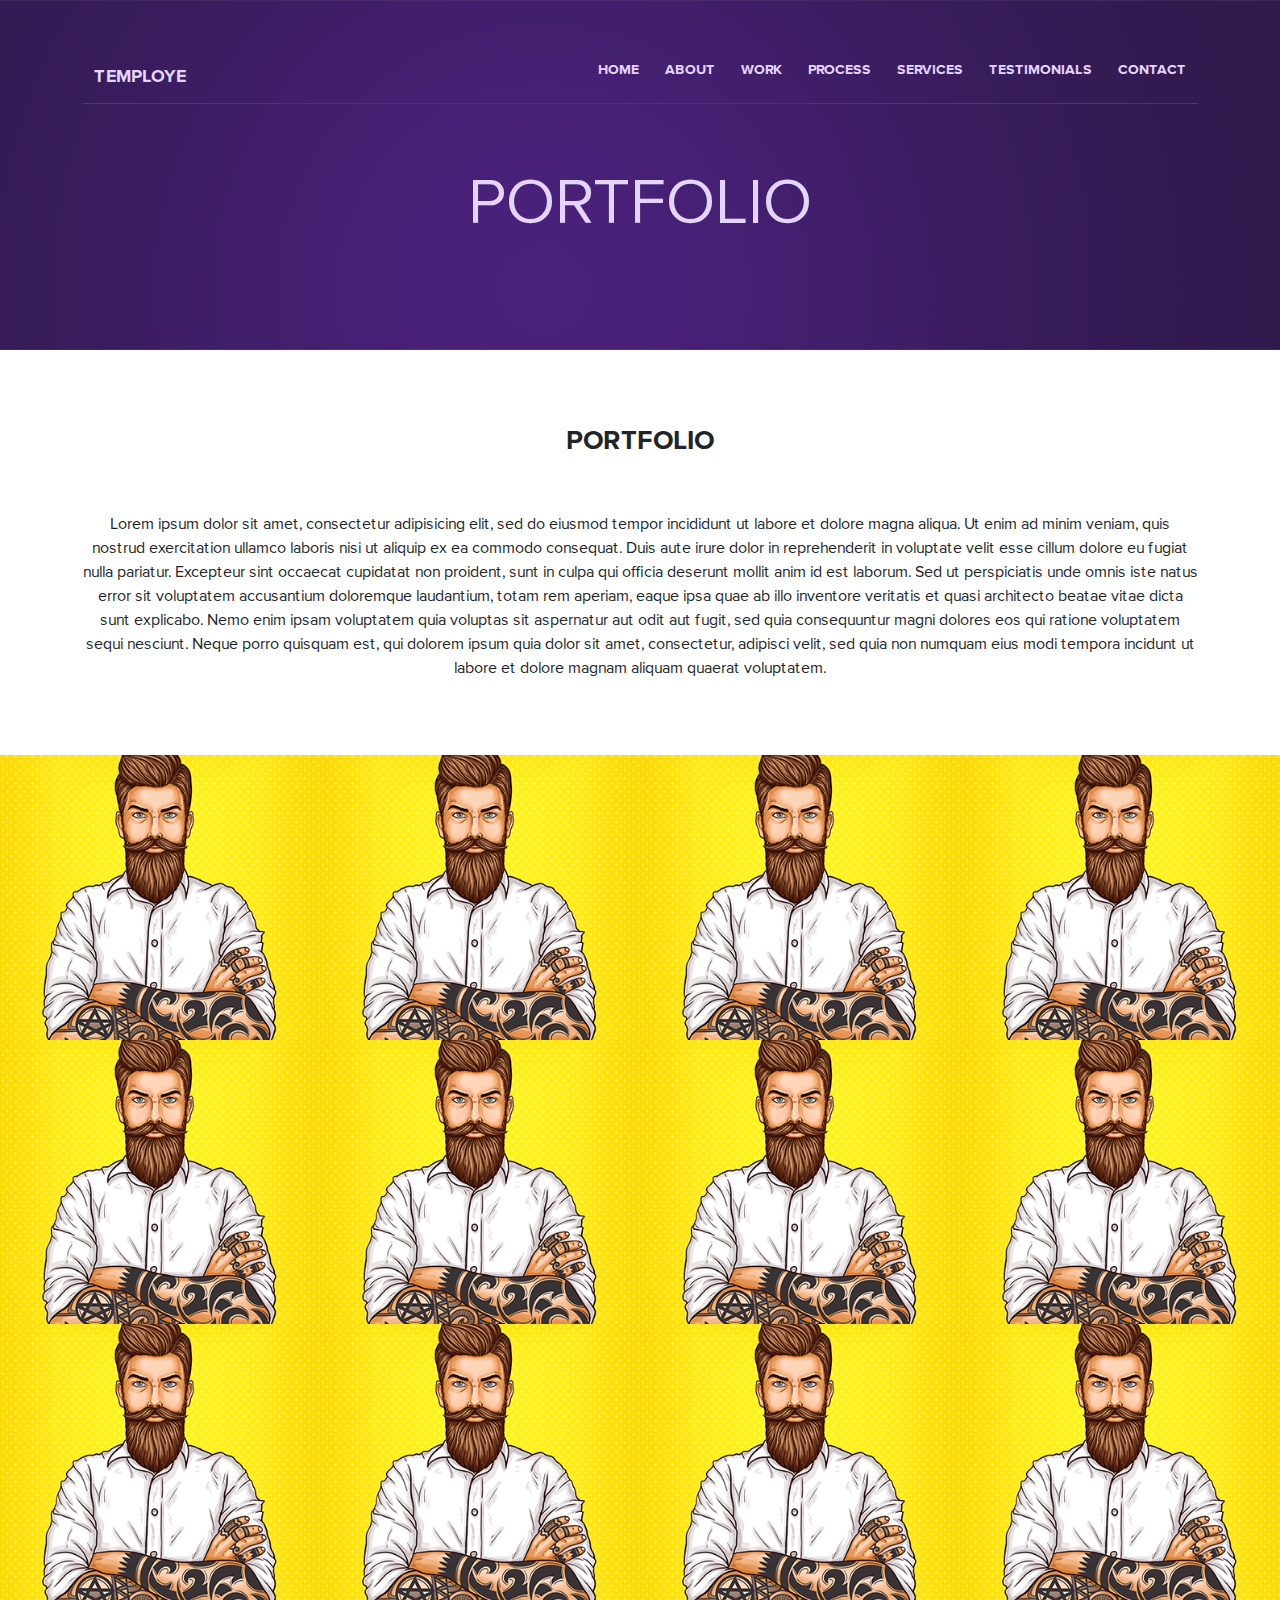
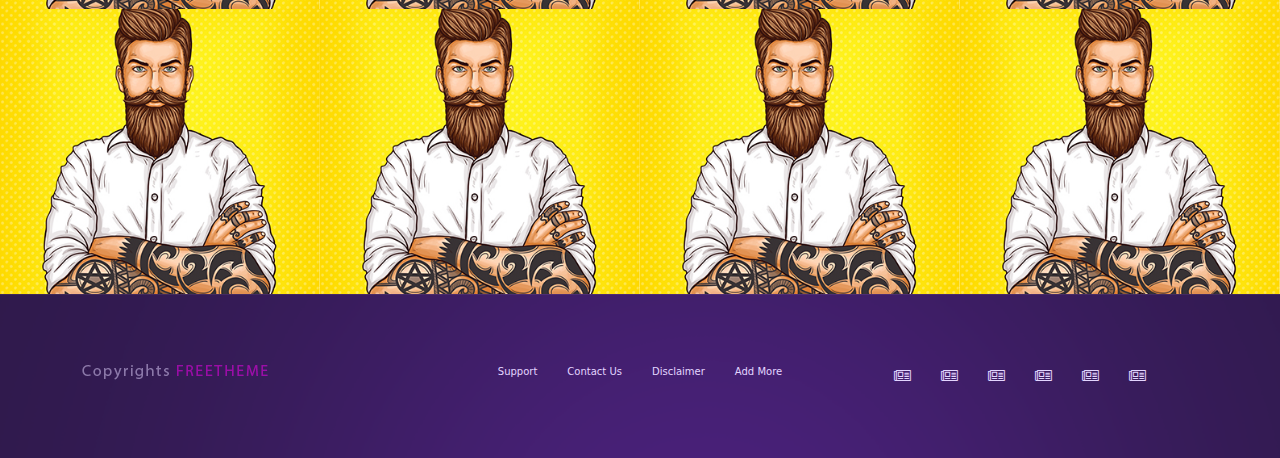
<file: work.html>
<!DOCTYPE html>
<html lang="en">
<head>
    <meta charset="UTF-8">
    <meta name="viewport" content="width=device-width, initial-scale=1.0">
    <meta http-equiv="X-UA-Compatible" content="ie=edge">
    <title>Document</title>
    <link rel="stylesheet" href="css/all.css">
    <link rel="stylesheet" href="css/bootstrap.css">
    <link rel="stylesheet" href="css/fonts.css">
    <link rel="stylesheet" href="css/style.css">
</head>
<body>
        <header class="heaader">
      
                <div class="header__menu"> 
                  
                  <div class="container">
                    <nav class="navbar navbar-expand-lg navbar-light">
            <div class="container-fluid">
              <a class="navbar-brand header__menu-logo" href="#">Temploye</a>
              <button class="navbar-toggler" type="button" data-bs-toggle="collapse" data-bs-target="#navbarSupportedContent" aria-controls="navbarSupportedContent" aria-expanded="false" aria-label="Toggle navigation">
                <span class="far fa-bars header__menu-button"></span>
               
              </button>
              <div class="collapse navbar-collapse" id="navbarSupportedContent">
                <ul class="header__menu-nav navbar-nav ms-auto mb-2 mb-lg-0">
                  
                  <li class="nav-item">
                    <a class="header__nav-link" href="404.html">home</a>
                    
                  </li>
                  <li class="nav-item">
                        <a class="header__nav-link" href="page.html">about</a>
                       
                  </li>
                  <li class="nav-item">
                        <a class="header__nav-link" href="work.html">work</a>
                       
                  </li>
                  <li class="nav-item">
                        <a class="header__nav-link" href="process.html">process</a>
                       
                  </li>
                  <li class="nav-item">
                        <a class="header__nav-link" href="index.html">services</a>
                       
                  </li>
                  <li class="nav-item">
                        <a class="header__nav-link" href="#">testimonials</a>
                      
                  </li>
                  <li class="nav-item">
                        <a class="header__nav-link" href="contact.html">contact</a>
                      
                  </li>
                  
                
                </ul>
                
              </div>
            </div>
          </nav>
          <div class="container">
            <h1 class="page__header-h1">portfolio</h1>
          </div>
          
        </div>
                    
          </div>
          
         
        </header>
        
        <main class="portfolio">
          <div class="container">
            <h4 class="portfolio__h4">portfolio</h4>
            <p class="portfolio__p">Lorem ipsum dolor sit amet, consectetur adipisicing elit, sed do eiusmod tempor incididunt ut labore et dolore magna aliqua. Ut enim ad minim veniam, quis nostrud exercitation ullamco laboris nisi ut aliquip ex ea commodo consequat. Duis aute irure dolor in reprehenderit in voluptate velit esse cillum dolore eu fugiat nulla pariatur. Excepteur sint occaecat cupidatat non proident, sunt in culpa qui officia deserunt mollit anim id est laborum. Sed ut perspiciatis unde omnis iste natus error sit voluptatem accusantium doloremque laudantium, totam rem aperiam, eaque ipsa quae ab illo inventore veritatis et quasi architecto beatae vitae dicta sunt explicabo. Nemo enim ipsam voluptatem quia voluptas sit aspernatur aut odit aut fugit, sed quia consequuntur magni dolores eos qui ratione voluptatem sequi nesciunt. Neque porro quisquam est, qui dolorem ipsum quia dolor sit amet, consectetur, adipisci velit, sed quia non numquam eius modi tempora incidunt ut labore et dolore magnam aliquam quaerat voluptatem.</p>
          </div>
        </main>
        
        <section class="works1">
            
            <div class="container-fluid">
              <div class="row">
                <div class="col-lg-3 col-md-3 col-6 col-none">
                  <div class="works__block1">
                    <img class="works__block-img1" src="img/works-1.jpg" alt="">
                    <a class="works__block-icon1" href=""><i class="fas fa-acorn"></i></a>
                  </div>
                </div>
                <div class="col-lg-3 col-md-3 col-6 col-none">
                  <div class="works__block1">
                    <img class="works__block-img1" src="img/works-1.jpg" alt="">
                    <a class="works__block-icon1" href=""><i class="fas fa-acorn"></i></a>
                  </div>
                </div>
                <div class="col-lg-3 col-md-3 col-6 col-none">
                  <div class="works__block1">
                    <img class="works__block-img1" src="img/works-1.jpg" alt="">
                    <a class="works__block-icon1" href=""><i class="fas fa-acorn"></i></a>
                  </div>
                </div>
                <div class="col-lg-3 col-md-3 col-6 col-none">
                  <div class="works__block1">
                    <img class="works__block-img1" src="img/works-1.jpg" alt="">
                    <a class="works__block-icon1" href=""><i class="fas fa-acorn"></i></a>
                  </div>
                </div>
                <div class="col-lg-3 col-md-3 col-6 col-none">
                  <div class="works__block1">
                    <img class="works__block-img1" src="img/works-1.jpg" alt="">
                    <a class="works__block-icon1" href=""><i class="fas fa-acorn"></i></a>
                  </div>
                </div>
                <div class="col-lg-3 col-md-3 col-6 col-none">
                  <div class="works__block1">
                    <img class="works__block-img1" src="img/works-1.jpg" alt="">
                    <a class="works__block-icon1" href=""><i class="fas fa-acorn"></i></a>
                  </div>
                </div>
                <div class="col-lg-3 col-md-3 col-6 col-none">
                  <div class="works__block1">
                    <img class="works__block-img1" src="img/works-1.jpg" alt="">
                    <a class="works__block-icon1" href=""><i class="fas fa-acorn"></i></a>
                  </div>
                </div>
                <div class="col-lg-3 col-md-3 col-6 col-none">
                  <div class="works__block1">
                    <img class="works__block-img1" src="img/works-1.jpg" alt="">
                    <a class="works__block-icon1" href=""><i class="fas fa-acorn"></i></a>
                  </div>
                </div>
              </div>
            </div>
            <div class="container-fluid">
              <div class="row">
                <div class="col-lg-3 col-md-3 col-6 col-none">
                  <div class="works__block1">
                    <img class="works__block-img1" src="img/works-1.jpg" alt="">
                    <a class="works__block-icon1" href=""><i class="fas fa-acorn"></i></a>
                  </div>
                </div>
                <div class="col-lg-3 col-md-3 col-6 col-none">
                  <div class="works__block1">
                    <img class="works__block-img1" src="img/works-1.jpg" alt="">
                    <a class="works__block-icon1" href=""><i class="fas fa-acorn"></i></a>
                  </div>
                </div>
                <div class="col-lg-3 col-md-3 col-6 col-none">
                  <div class="works__block1">
                    <img class="works__block-img1" src="img/works-1.jpg" alt="">
                    <a class="works__block-icon1" href=""><i class="fas fa-acorn"></i></a>
                  </div>
                </div>
                <div class="col-lg-3 col-md-3 col-6 col-none">
                  <div class="works__block1">
                    <img class="works__block-img1" src="img/works-1.jpg" alt="">
                    <a class="works__block-icon1" href=""><i class="fas fa-acorn"></i></a>
                  </div>
                </div>
                <div class="col-lg-3 col-md-3 col-6 col-none">
                  <div class="works__block1">
                    <img class="works__block-img1" src="img/works-1.jpg" alt="">
                    <a class="works__block-icon1" href=""><i class="fas fa-acorn"></i></a>
                  </div>
                </div>
                <div class="col-lg-3 col-md-3 col-6 col-none">
                  <div class="works__block1">
                    <img class="works__block-img1" src="img/works-1.jpg" alt="">
                    <a class="works__block-icon1" href=""><i class="fas fa-acorn"></i></a>
                  </div>
                </div>
                <div class="col-lg-3 col-md-3 col-6 col-none">
                  <div class="works__block1">
                    <img class="works__block-img1" src="img/works-1.jpg" alt="">
                    <a class="works__block-icon1" href=""><i class="fas fa-acorn"></i></a>
                  </div>
                </div>
                <div class="col-lg-3 col-md-3 col-6 col-none">
                  <div class="works__block1">
                    <img class="works__block-img1" src="img/works-1.jpg" alt="">
                    <a class="works__block-icon1" href=""><i class="fas fa-acorn"></i></a>
                  </div>
                </div>
              </div>
            </div>
          </section>
    
    
    
        
        
        <footer class="footer__page">
                <div class="container">
                <div class="row">
                  <div class="col-lg-4 col-md-12 col-sm-12 col-12 footer__page-img3">
                    <img class="footer__page-img" src="img/footer__img.png" alt="">
                  </div>
                  <div class="col-lg-4 col-md-12 col-sm-12 col-12">
                    <ul class="footer__page-ul">
                      <li class="footer__page-li"><p>Support</p></li>
                      <li class="footer__page-li"><p>Contact Us</p></li>
                      <li class="footer__page-li"><p>Disclaimer</p></li>
                      <li class="footer__page-li"><p>Add More</p></li>
                    </ul>
                  </div>
                  <div class="col-lg-4 col-md-12 col-sm-12 col-12">
                    <ul class="footer__page-ul2">
                      <li class="footer__page-li2"><i class="fal fa-newspaper"></i></li>
                      <li class="footer__page-li2"><i class="fal fa-newspaper"></i></li>
                      <li class="footer__page-li2"><i class="fal fa-newspaper"></i></li>
                      <li class="footer__page-li2"><i class="fal fa-newspaper"></i></li>
                      <li class="footer__page-li2"><i class="fal fa-newspaper"></i></li>
                      <li class="footer__page-li2"><i class="fal fa-newspaper"></i></li>
                    </ul>
                  </div>
                </div>
              </div>
              </footer>
        <script src="js/bootstrap.js"></script>
</body>
</html>
</file>
<file: css/fonts.css>
@font-face{
    font-family: 'Bold';
    src: url(../fonts/ProximaNova-Bold.ttf)
}
@font-face{
    font-family: 'Regular';
    src: url(../fonts/ProximaNova-Regular.ttf)
}
</file>
<file: css/style.css>
@import 'fonts.css';

*{
    margin: 0;
    padding: 0;
    box-sizing: border-box;
}

body{ 
    min-width: 320px;
}

:root{
    --b: 'Bold';
    --rg: 'Regular';
}

h1, h2, h3, h4, h5, h6, a, p, ul{
    margin: 0;
    padding: 0;
    list-style: none;
    text-decoration: none;
}

.col-none{
    padding: 0;
}

/* header start */
/* ************************** */

.header{
    background: url(../img/Replace\ image\ Here.jpg) no-repeat center/cover;
    height: 100vh;
    width: 100%;
    padding-top: 50px;
    position: relative;
}

.heaader{
    background: url(../img/bground.png) no-repeat center/cover;
    height: 350px;
    width: 100%;
    padding-top: 50px;
    position: relative;
}

.header__menu{
    position: absolute;
    top: 50px;
    width: 100%;
}


.header__menu .navbar{
    border-bottom: 1px solid #512f79;
}


.header__menu-logo{
    font-size: 18px;
    color: #e3d5ff !important;
    font-family: var(--b);
    text-transform: uppercase;
}

.header__nav-link{
    font-size: 14px;
    color: #e3d5ff !important;
    text-transform: uppercase;
    font-family: var(--b);
    margin-left: 26px;
    display: flex;
    flex-direction: column;
    justify-content: center;
    align-items: center;
    
}

.header__nav-link::after{
    content: '';
    width: 19px;
    height: 1px;
    background: #f33c7a;
    display: flex;
    margin-top: 13px;
    transform: scale(0);
    transition: 0.5s;
}
.header__nav-link:hover::after{
    transform: scale(1)
}


.header__menu-button{
    font-size: 30px;
    color: #e3d5ff;
}

.navbar-light .navbar-toggler {
    color: transparent !important;
    border-color: transparent !important;
    outline: none !important;
}



.header__text-title{
    font-size: 80px;
    color: #e3d5ff ;
    text-transform: uppercase;
    font-family: var(--rg);
    display: flex;
    flex-direction: column;
}

.header__text-span{
    font-size: 70px;
    color: #e3d5ff;
    font-family: var(--b);
    
}

.header__text-agency{
    font-family: var(--b);
    color: #f33c7a;
}

.header__text-ds{
    font-size: 18px;
    color: #baa6e3;
    max-width: 500px;
    width: 100%;
    margin-top: 50px;
}

.header__text-link{
    font-size: 18px;
    color: #f1eaff;
    text-transform: uppercase;
    font-family: var(--b);
    padding: 20px 32px;
    background: #f33c7a;
    display: block;
    margin-top: 59px;
}

.header__text{
    display: flex;
    flex-direction: column;
    align-items: flex-start;
    margin-top: 15%;
    
}


/* header end */
/* ******************************************************************** */
/*  about start */


.about{
    background: #2d1948;
    padding: 150px 0;
}



.about__text-title{
    font-size: 35px;
    color: #e3d5ff;
    font-family: var(--rg);
    text-transform: uppercase;
    display: flex;
    flex-direction: column;
    margin-top: 140px;
}

.about__text-ds{
    font-size: 16px;
    color: #826ba9;
    font-family: var(--rg);
    margin-top: 53px;
}


.about__title{
    font-size: 38px;
    color: #e3d5ff;
    text-align: center;
    text-transform: uppercase;
    margin-bottom: 25px;
   
        
}

.about__img{
    width: 100%;
}

/* about end */
/* ************************************************** */
/* skills start */


.skills{
    padding: 80px 0px;
    background: #1b0c30;
}

.skills__text{
    max-width: 346px;
    width: 100%;
    margin: auto;
    text-align: center;
}

.skills__text-title{
    font-size: 38px;
    color: #e3d5ff;
    font-family: var(--b);
    text-transform: uppercase;
}

.skills__text-ds{
    font-size: 16px;
    color: #826ba9;
    font-family: var(--rg);
    margin-top: 40px;
}
    
    .skills__title{
        
        position: relative;
        width: 174px;
        height: 174px;
        border-radius: 50%;
        border: 10px solid #574472;
        color: #e3d5ff;
        display: flex;
        justify-content: center;
        align-items: center;
        font-size: 60px;
        font-family: var(--rg);
        border-left: 10px solid #e3d5ff; 
        border-top:  10px solid #e3d5ff;
        transform: rotate(315deg);
        margin-top: 125px;
        margin-left: auto;
        margin-right: auto;
    }
    
    .skills__title::after{
        position: absolute;
        content: '';
        width: 174px;
        height: 174px;
        border-radius: 50%;
        border: 10px solid #57447200;
        border-left: 10px solid #e3d5ff; 
        border-top:  10px solid #e3d5ff;
        transform: rotate(34deg);
    }
    
    .skills__number{
        transform: rotate(45deg);
    }
    
    .skills__ds{
        font-size: 18px;
        color: #e3d5ff;
        margin-top: 23px;
    }
    
    
    /* skills end */
    /*************** ***********************  */
    /* works start */
    

    .works{
        padding-top: 150px;
        padding-bottom: 150px;
        background: #2d1948;
    }
    
    .works__block{
        position: relative;
        overflow: hidden;
    }
    
    .works__block-img{
        width: 100%;
        transform: scale(1);
        height: 100%;
        object-fit: cover;
        transition: 0.5s;
    }
    
    .works__block:hover .works__block-img{
        transform: scale(1.2);
    }
    
    .works__text{
        margin-bottom: 130px;
    }
    
    .works__block-icon{
        position: absolute;
        width: 100%;
        height: 100%;
        top: 0;
        left: 0;
        background: rgba(0, 0, 0, 0.356);
        font-size: 57px;
        color: #fff;
        display: flex;
        align-items: center;
        justify-content: center;
        opacity: 0;
        transition: 0.5s;
    }
    
    .works__block-icon:hover{
        opacity: 1;
        color: rgba(255, 255, 255, 0.561);
    }
    
    .works__button{
        font-size: 19px;
        color: #fff;
        text-transform: uppercase;
        width: 230px;
        padding: 22px 0;
        background: transparent;
        border: 1px solid #e3d5ff;
        border-radius: 8px;
        margin: 70px auto 0 auto; 
        transition: 0.5s;
    }
    
    .works__button:hover{
        box-shadow: 0 0 15px 5px #e3d5ff;
    }
    /* works end */
    /* ********************************* */
    /* works start */
    .portfolio{
        margin-top: 75px;
        margin-bottom: 75px;
        text-align: center;
    }
    .portfolio__h4{
            font-size: 27px;
            margin-bottom: 55px;
            font-family: var(--b);
            text-transform: uppercase;
    }
    
    .portfolio__p{
        font-family: var(--rg);
    }
.works1{
    background: #2d1948;
}

.works__block1{
    position: relative;
    overflow: hidden;
}

.works__block-img1{
    width: 100%;
    transform: scale(1);
    height: 100%;
    object-fit: cover;
    transition: 0.5s;
}

.works__block1:hover .works__block-img1{
    transform: scale(1.2);
}

.works__text1{
    margin-bottom: 130px;
}

.works__block-icon1{
    position: absolute;
    width: 100%;
    height: 100%;
    top: 0;
    left: 0;
    background: rgba(0, 0, 0, 0.356);
    font-size: 57px;
    color: #fff;
    display: flex;
    align-items: center;
    justify-content: center;
    opacity: 0;
    transition: 0.5s;
}

.works__block-icon1:hover{
    opacity: 1;
    color: rgba(255, 255, 255, 0.561);
}
    /*work end  */
    /* process start */
    
    .proces{
        background: url(../img/workfon.jpg) no-repeat center / cover;
        padding: 15px 0; 
        background-attachment: fixed;
    }
    
    .proces__title{
        font-size: 16px;
        color: #e3d5ff;
        text-transform: uppercase;
        margin-top: 93px; 
        
    }
    .proces__ds{
        font-size: 16px;
        color: #826ba9;
        margin-top: 20px;
        max-width: 220px;
        width: 100%;
    }
    
    .proces__text{
        max-width: 470px;
        width: 100%;
        margin: 70px auto 0px auto;
        text-align: center;
    }
    
    .proces__text-title{
        font-size: 38px;
        color: #e3d5ff;
        font-family: var(--b);
        text-transform: uppercase;
    }
    
    .proces__text-ds{
        font-size: 16px;
        color: #826ba9;
        font-family: var(--rg);
        margin-top: 40px;
    }
    
    /* proces end */
    /* form start */
    
    
    .form{
        background: url(../img/footer-fon.jpg) no-repeat center/cover;
        padding-top: 150px;
        padding-bottom: 97px;
    }
    
    .form__input,.form__textarea{
        width: 100%;
        background: #1b0c30;
        border: 1px solid #494062;
        padding: 20px;
        font-size: 15px;
        color: #beb0d8;
        margin-top: 35px;
    }
    
    .form__button{
        font-size: 18px;
        width: 180px;
        color: #f1eaff;
        padding: 20px 0px;
        text-transform: uppercase;
        font-weight: 700;
        background: #f33c7a;
        border: none;
        margin: 30px auto 0 auto;
    }
    /* page start***************** */
    .aboutphoto1{
        text-align: center;
        text-transform: uppercase;
    }
    
    .aboutphoto__headtitle1{
        font-size: 40px;
        color: #000;
        margin-top: 110px;
        font-family: var(--b);
    }
    
    .aboutphoto__title1{
        margin-top: 175px;
        font-size: 30px;
        color: #000;
        font-family: var(--rg);
    }
    .aboutphoto__text1{
        font-size: 8px;
        color: #000;
        margin-top: 95px;
        font-family: var(--rg);
       
    }
    
    .aboutphoto__fon1{
        width: 100%;
        margin-top: 65px;
        margin-bottom: 65px;
    }
    
    /* page end******************** */
    
    /* 404************************************* */
    .page__header-h1{
        font-size: 65px;
        color: #e3d5ff;
        font-family: var(--rg);
        display: flex;
        justify-content: center;
        padding-top: 60px;
        text-transform: uppercase;
    }
    
    
    .aboutphoto__title{
        text-align: center;
        margin-top: 175px;
        font-size: 200px;
        color: #000;
        font-family: var(--b);
    }
    .aboutphoto__text{
        text-align: center;
        font-size: 12px;
        color: #000;
        margin-top: 95px;
        font-family: var(--rg);
        margin-bottom: 70px;
    }
    /* 404 end */
    /* centre start */
    /* speach start */
    .speach{
        background: #2d1948;
        text-align: center;
    }
    .speach__title{
        font-size: 40px;
        color: white;
        padding: 150px 0 50px 0;
        font-family: var(--b);
        text-transform: uppercase;
    }
    .speach__intro{
     padding-bottom: 80px;
     font-size: 16px;
     font-family: var(--rg);
     color: #f1eaff;
    }
    .speach__text{
        font-size: 20px;
        color: #fff;
        font-family: var(--b);
        
    }
    .speach__steve{
        color: #f33c7a;
        font-size: 20px;
        padding: 45px 0 150px 0; 
    }
    /* centre end */
    .imges{
        background: #1b0c30;
        padding: 150px 0px;
    }
    /* skills start */
    .process__h4{
        text-align: center;
        font-size: 25px;
        margin-top: 100px;
        text-transform: uppercase;
        font-family: var(--b);
    }
    
    
    .process__box{
        margin-top: 100px;
    }
    
    .process__h5{
        font-size: 20px;
        font-family: var(--b);
        text-transform: uppercase;
    }
    
    .process__p{
        font-size: 17px;
        font-family: var(--rg);
        margin-top: 22px;
        
    }

.skills1{
    padding: 80px 0px;
    background: #1c1c1c;
    margin-top: 100px;
}

.skills__text1{
    max-width: 346px;
    width: 100%;
    margin: auto;
    text-align: center;
}

.skills__text-title1{
    font-size: 38px;
    color: #e3d5ff;
    font-family: var(--b);
    text-transform: uppercase;
}

.skills__text-ds1{
    font-size: 16px;
    color: #826ba9;
    font-family: var(--rg);
    margin-top: 40px;
}
    
    .skills__title1{
        
        position: relative;
        width: 174px;
        height: 174px;
        border-radius: 50%;
        border: 10px solid #574472;
        color: #e3d5ff;
        display: flex;
        justify-content: center;
        align-items: center;
        font-size: 60px;
        font-family: var(--rg);
        border-left: 10px solid #e3d5ff; 
        border-top:  10px solid #e3d5ff;
        transform: rotate(315deg);
        margin-top: 125px;
        margin-left: auto;
        margin-right: auto;
    }
    
    .skills__title1::after{
        position: absolute;
        content: '';
        width: 174px;
        height: 174px;
        border-radius: 50%;
        border: 10px solid #57447200;
        border-left: 10px solid #e3d5ff; 
        border-top:  10px solid #e3d5ff;
        transform: rotate(34deg);
    }
    
    .skills__number1{
        transform: rotate(45deg);
    }
    
    .skills__ds1{
        font-size: 18px;
        color: #e3d5ff;
        margin-top: 23px;
    }
    /* footer start **********************************/
    .footer__page{
        background: url(../img/bground.png);
    }
    
    .footer__page-ul{
        display: flex;
    }
    .footer__page-li{
        padding: 70px 15px;
    }
    .footer__page-li p{
        color: #e3d5ff;
        font-size: 16px;
    }
    
    .footer__page-ul2{
        display: flex;
        justify-content: flex-end;
    }
    .footer__page-li2{
        padding: 70px 15px;
    }
    .footer__page-li2 i{
        color: #e3d5ff;
        font-size: 25px;
    }
    
    .footer__page-img{
        padding-top:70px; 
    }
    .lifecontact{
        margin-bottom: 130px;
        margin-top: 100px;
    }
    /* footer end */
    
    @media (max-width: 1400px){
   
        .footer__page-ul{
            justify-content: center;
        }
        .footer__page-li p{
         font-size: 10px;
        }
        
        .footer__page-ul2{
           justify-content: center; 
        }
        
        .footer__page-li2 i{
            font-size: 15px;
        }
    }

@media (max-width:1200px){
        .about__text-title{
            margin-top: 100px;
        }
     }
     @media (max-width:1200px){
         .imgcol{
             display: flex !important;
             justify-content: center !important;
             padding: 20px 0;
         }
     }

@media (max-width: 992px) {
    .header__menu-nav{
        background: #705096;
        border-radius: 10px;
        padding: 25px;
        }
        
        .about__text-title{
            margin-top: 0;
        }
        .heaader{
            height: 600px;
        }
        .footer__page-img3{
            display: flex;
            justify-content: center; 
        }
}

@media (max-width: 767px){
    .header__text-title{
        font-size: 40px;
    }
    
    .header__text-span{
        font-size: 30px;
    }
    
    .header__text-ds{
        font-size: 15px;
        margin-top: 11px;
    }

    .header__text-link{
        font-size: 15px;
        padding: 15px 25px;
        margin-top: 30px;
    }
    
   
    

}

@media (max-width: 575px){
    .about__text-title{
        text-align: center;
        font-size: 30px;
    }
    
    .about__text-ds{
        text-align: center;
        margin-top: 10px;
        margin-bottom: 20px;
    }
    .about{
        padding: 50px 0;
    }
    .proces__centre{
        text-align: center;
    }
    
    .proces__ds{
        margin: 25px auto 0 auto;
    } 
    .skills__title{
        width: 130px;
        height: 130px;
    }
    .skills__title::after{
        width: 130px;
        height: 130px;
    }
}
@media (max-width: 501px){
    .aboutphoto__title{
        font-size: 100px;
    }
    .page__header-h1{
        font-size: 40wpx;
    }
}
</file>
